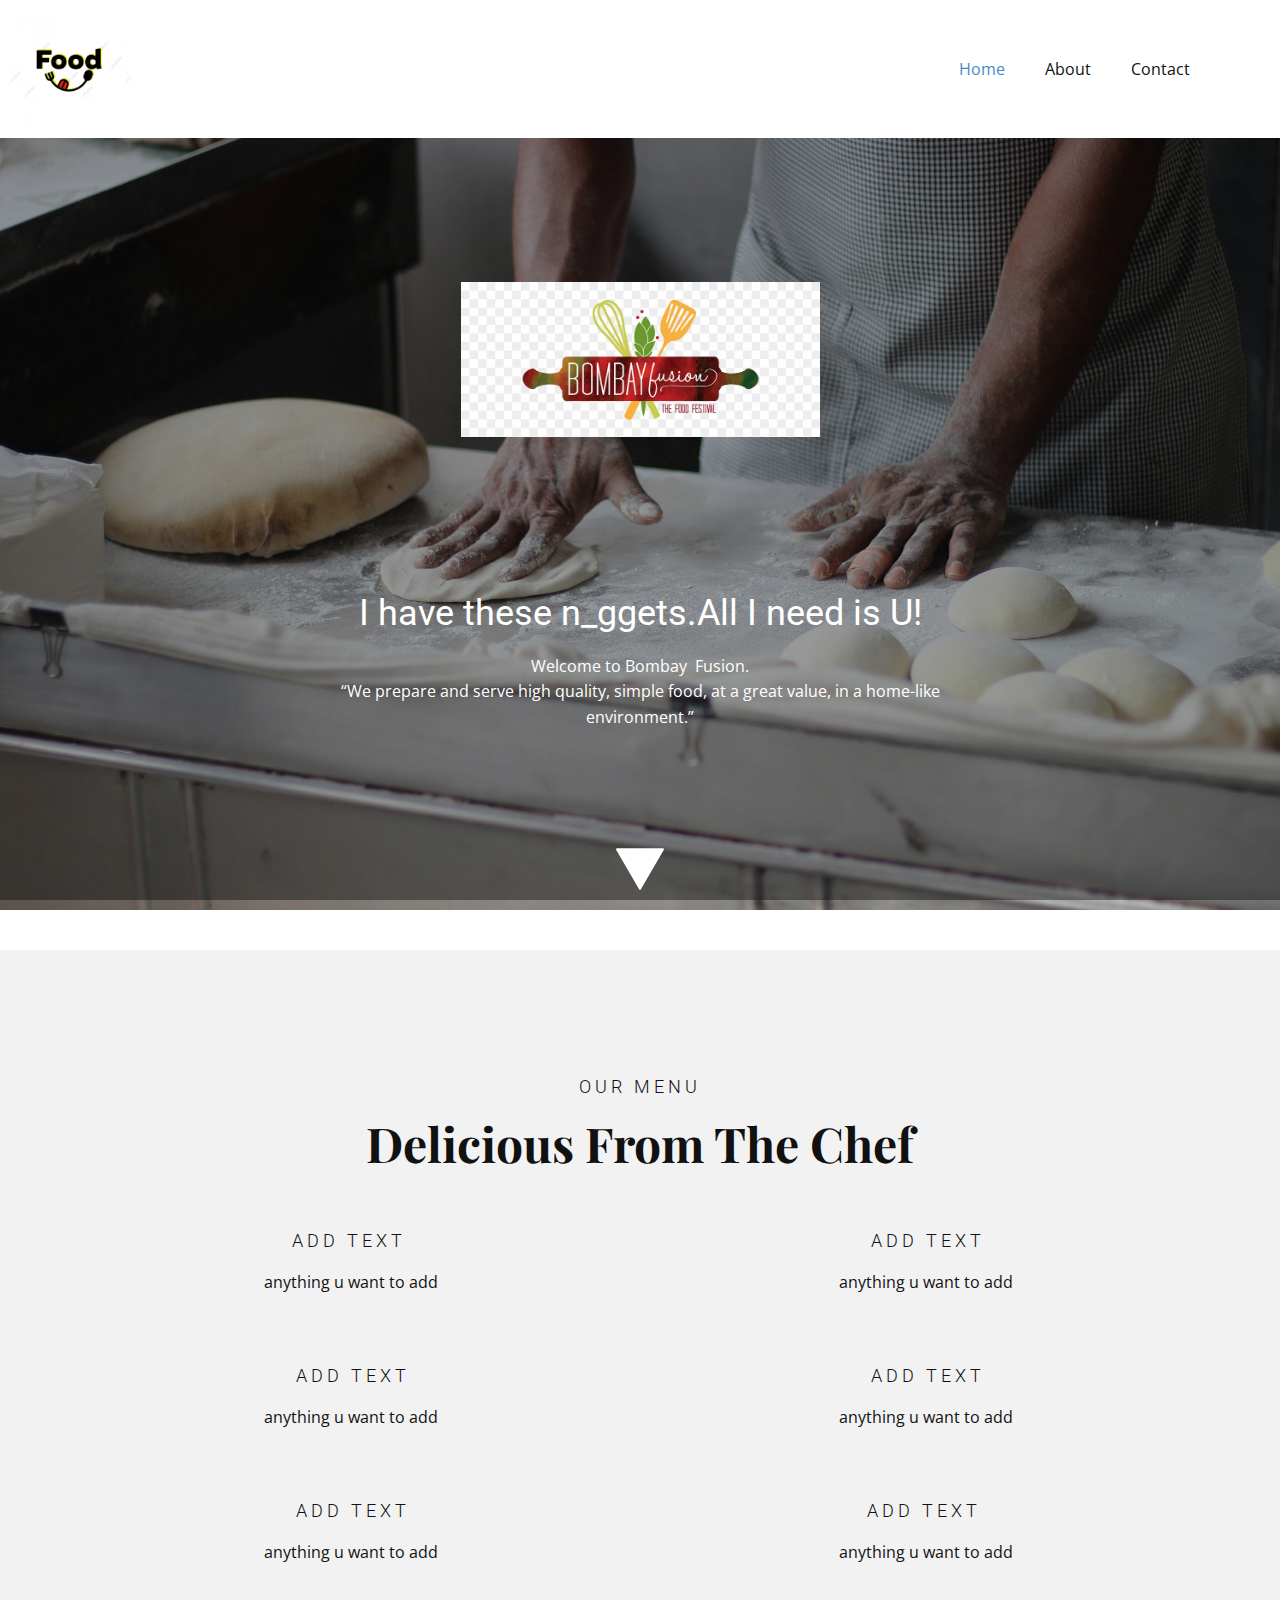
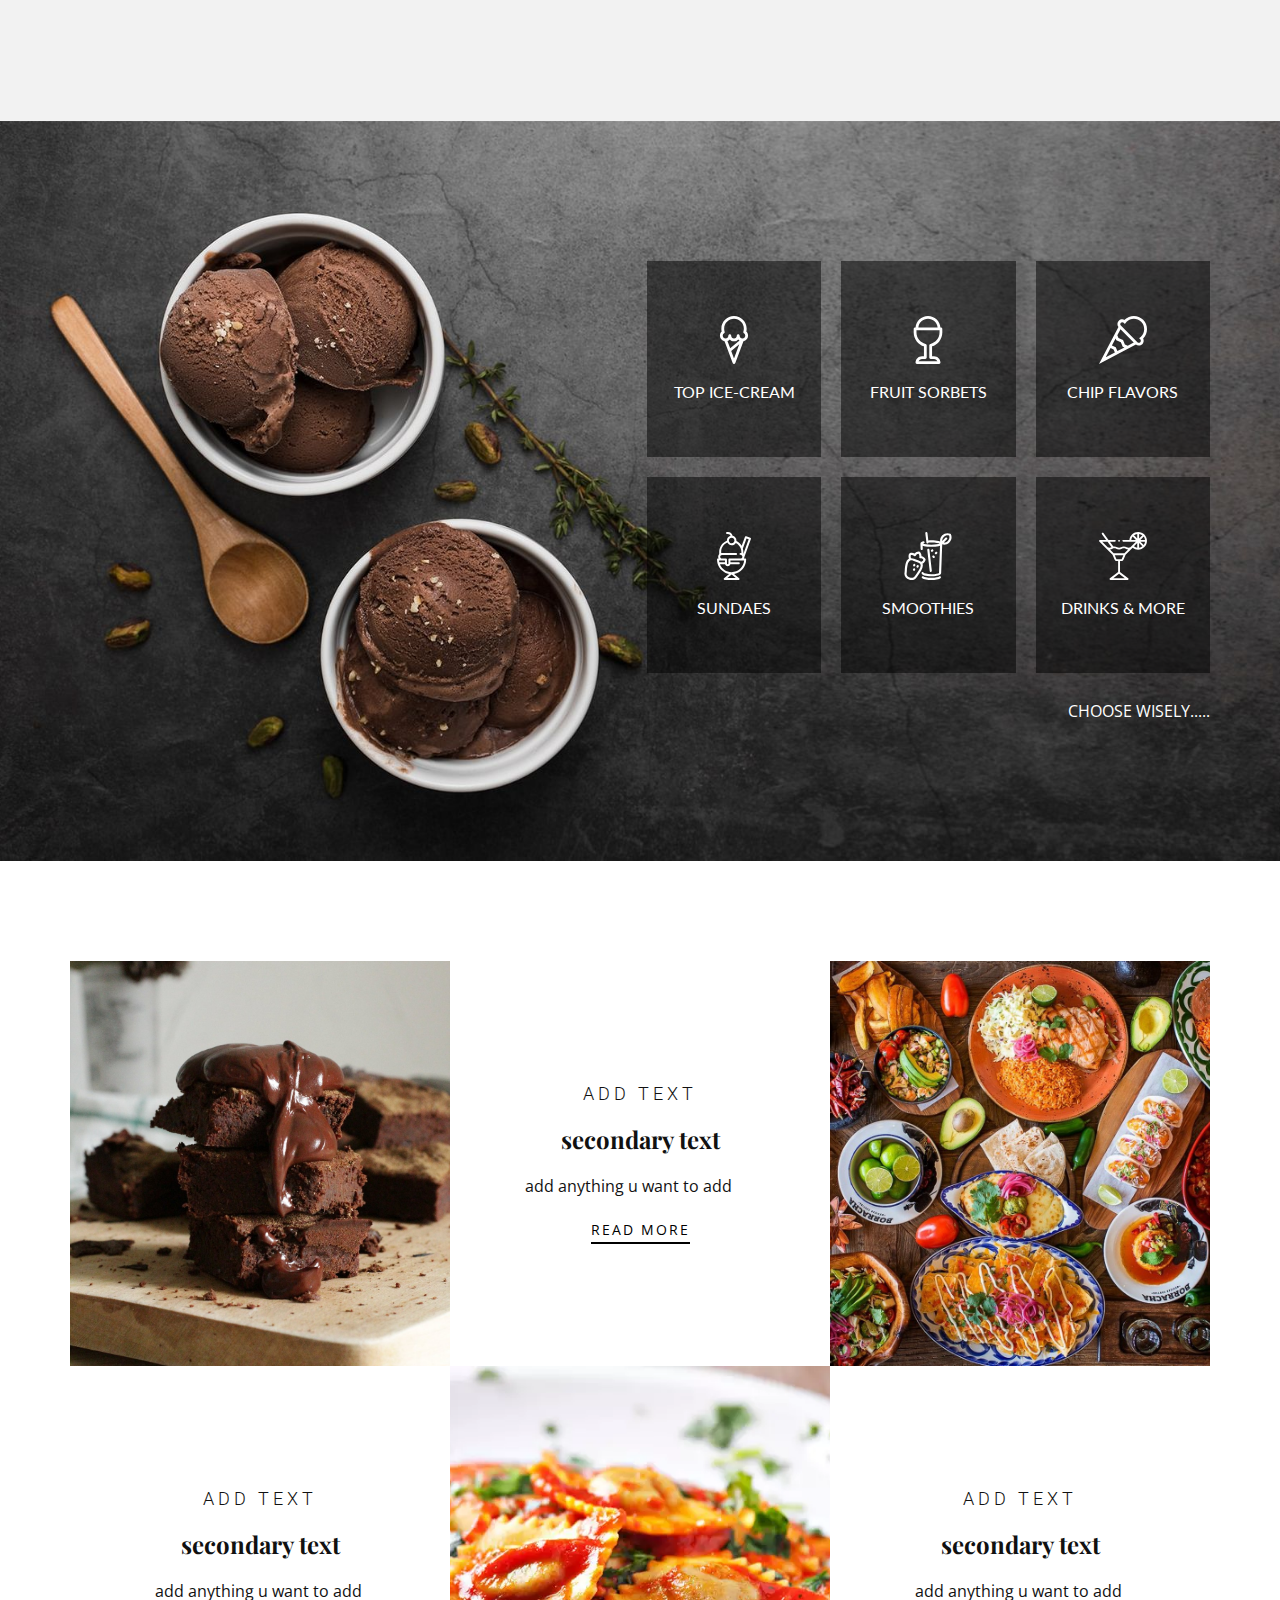
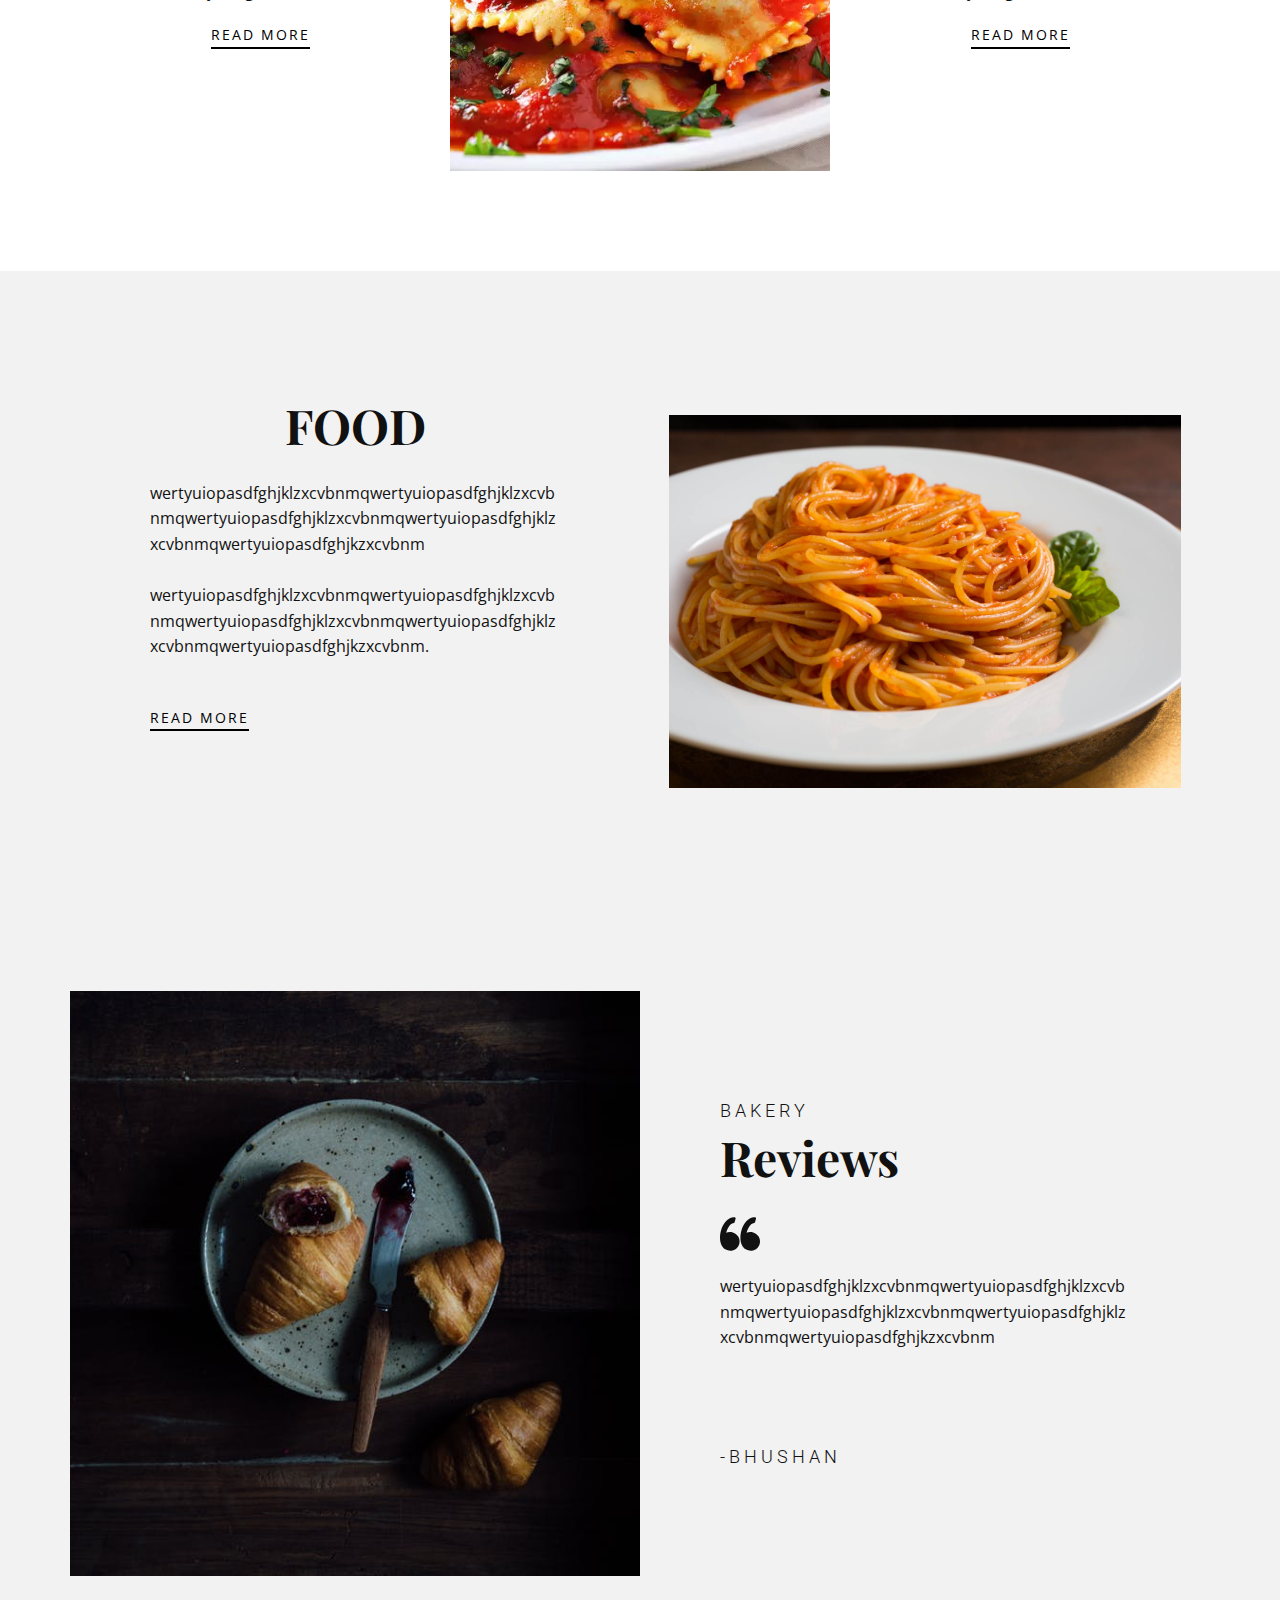
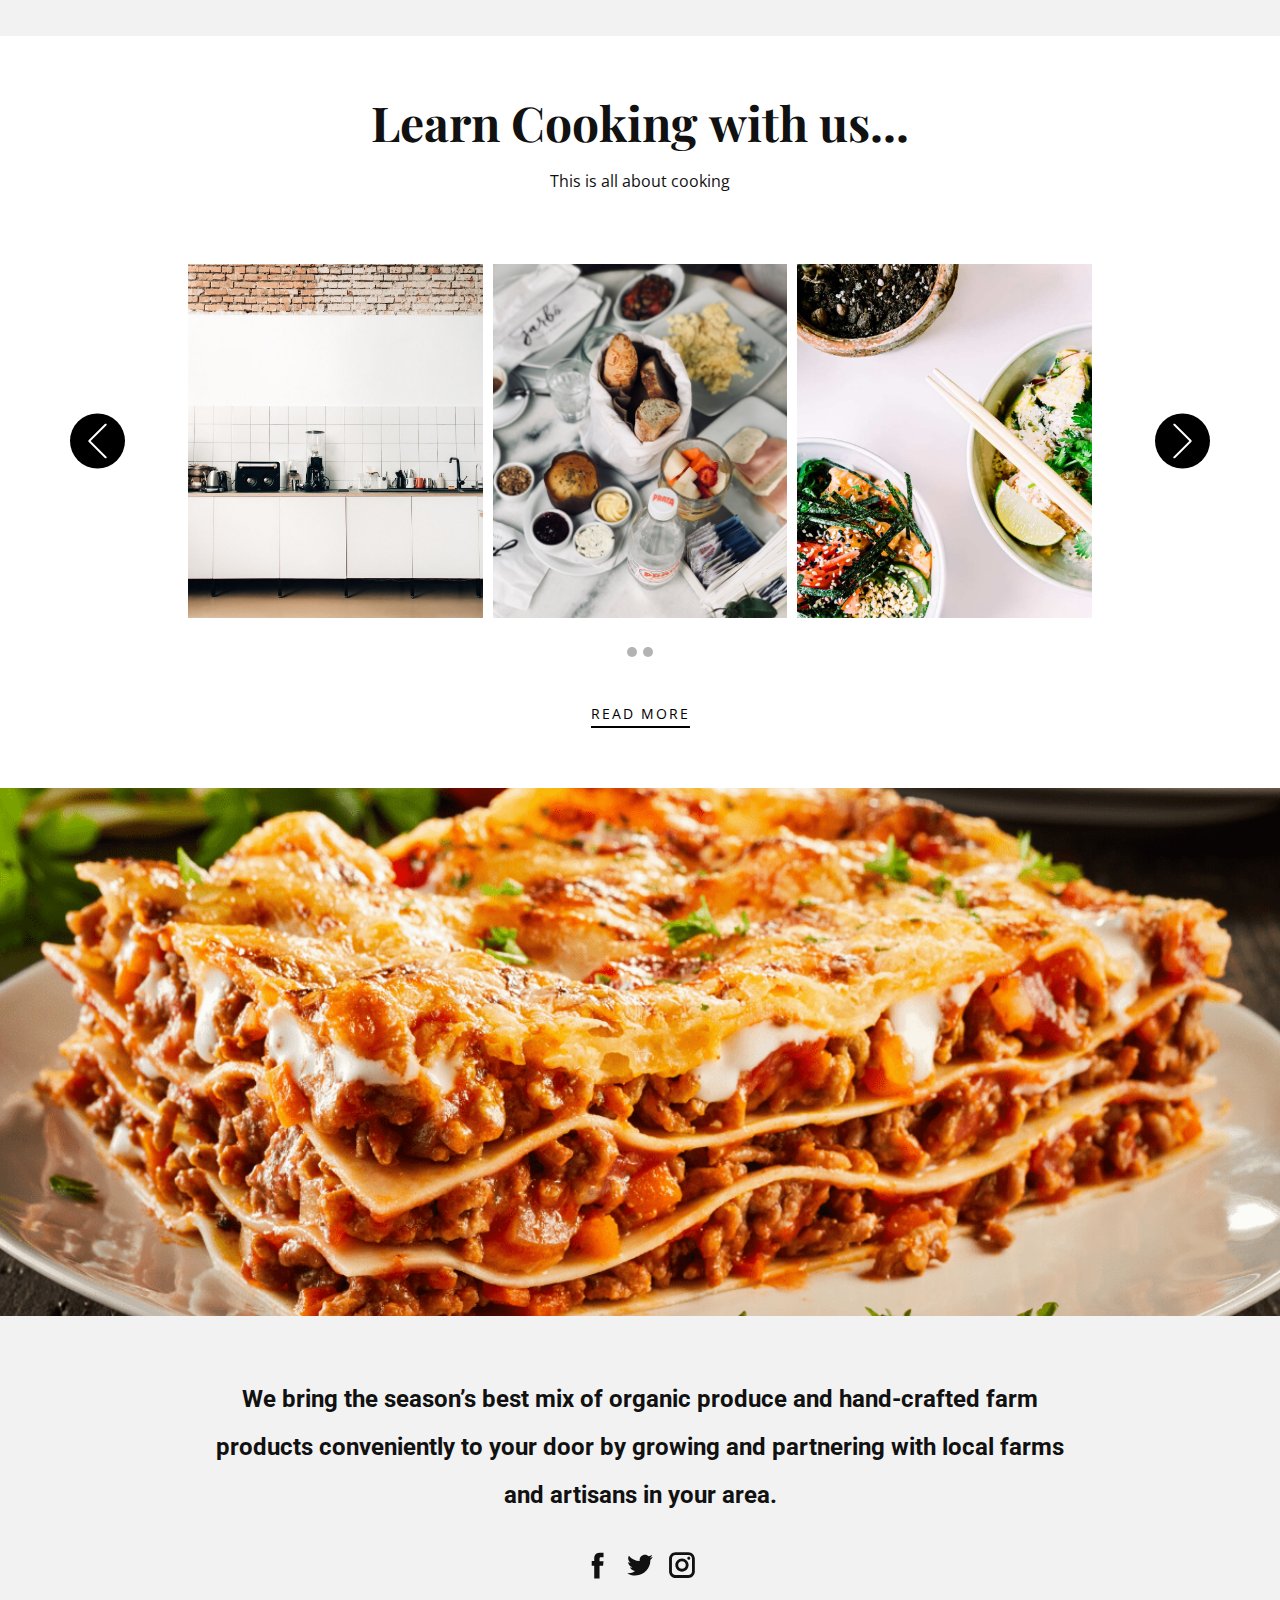
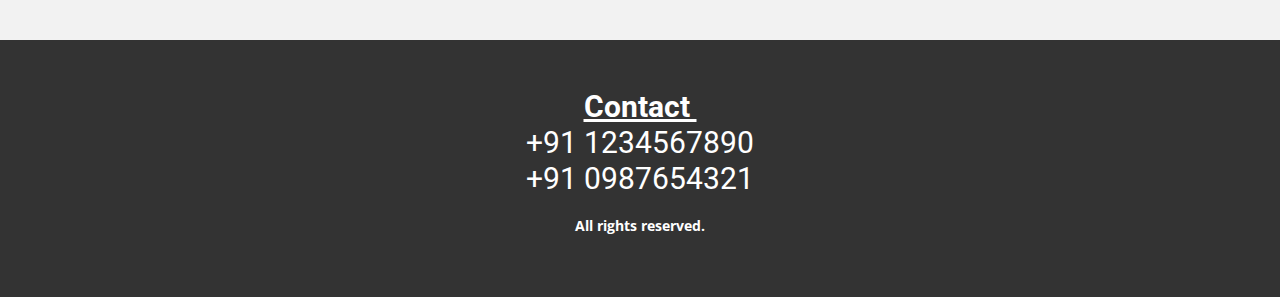
<file: index.html>
<!DOCTYPE html>
<html style="font-size: 16px;">
  <head>
    <meta name="viewport" content="width=device-width, initial-scale=1.0">
    <meta charset="utf-8">
    <meta name="keywords" content="One Step to Making a Good Start, Delicious From The Chef, Health is the most precious, Reviews, Learn&nbsp;Cooking&nbsp;Online, INTUITIVE">
    <meta name="description" content="">
    <meta name="page_type" content="np-template-header-footer-from-plugin">
    <title>Home</title>
    <link rel="stylesheet" href="nicepage.css" media="screen">
<link rel="stylesheet" href="Home.css" media="screen">
    <script class="u-script" type="text/javascript" src="jquery.js" defer=""></script>
    <script class="u-script" type="text/javascript" src="nicepage.js" defer=""></script>
    <meta name="generator" content="Nicepage 3.26.0, nicepage.com">
    <link id="u-theme-google-font" rel="stylesheet" href="https://fonts.googleapis.com/css?family=Roboto:100,100i,300,300i,400,400i,500,500i,700,700i,900,900i|Open+Sans:300,300i,400,400i,600,600i,700,700i,800,800i">
    <link id="u-page-google-font" rel="stylesheet" href="https://fonts.googleapis.com/css?family=Playfair+Display:400,400i,500,500i,600,600i,700,700i,800,800i,900,900i|Lato:100,100i,300,300i,400,400i,700,700i,900,900i">
    
    
    
    
    
    
    
    
    
    
    <script type="application/ld+json">{
		"@context": "http://schema.org",
		"@type": "Organization",
		"name": "",
		"logo": "images/hlogo.jpg"
}</script>
    <meta name="theme-color" content="#478ac9">
    <meta property="og:title" content="Home">
    <meta property="og:type" content="website">
  </head>
  <body data-home-page="Home.html" data-home-page-title="Home" class="u-body"><header class="u-clearfix u-header u-header" id="sec-f6ae"><div class="u-clearfix u-sheet u-valign-middle u-sheet-1">
        <a href="https://nicepage.com" class="u-image u-logo u-image-1" data-image-width="1200" data-image-height="1200">
          <img src="images/hlogo.jpg" class="u-logo-image u-logo-image-1">
        </a>
        <nav class="u-menu u-menu-dropdown u-offcanvas u-menu-1">
          <div class="menu-collapse" style="font-size: 1rem; letter-spacing: 0px;">
            <a class="u-button-style u-custom-left-right-menu-spacing u-custom-padding-bottom u-custom-top-bottom-menu-spacing u-nav-link u-text-active-palette-1-base u-text-hover-palette-2-base" href="#">
              <svg><use xmlns:xlink="http://www.w3.org/1999/xlink" xlink:href="#menu-hamburger"></use></svg>
              <svg version="1.1" xmlns="http://www.w3.org/2000/svg" xmlns:xlink="http://www.w3.org/1999/xlink"><defs><symbol id="menu-hamburger" viewBox="0 0 16 16" style="width: 16px; height: 16px;"><rect y="1" width="16" height="2"></rect><rect y="7" width="16" height="2"></rect><rect y="13" width="16" height="2"></rect>
</symbol>
</defs></svg>
            </a>
          </div>
          <div class="u-nav-container">
            <ul class="u-nav u-unstyled u-nav-1"><li class="u-nav-item"><a class="u-button-style u-nav-link u-text-active-palette-1-base u-text-hover-palette-2-base" href="Home.html" style="padding: 10px 20px;">Home</a>
</li><li class="u-nav-item"><a class="u-button-style u-nav-link u-text-active-palette-1-base u-text-hover-palette-2-base" href="About.html" style="padding: 10px 20px;">About</a>
</li><li class="u-nav-item"><a class="u-button-style u-nav-link u-text-active-palette-1-base u-text-hover-palette-2-base" href="Contact.html" style="padding: 10px 20px;">Contact</a>
</li></ul>
          </div>
          <div class="u-nav-container-collapse">
            <div class="u-black u-container-style u-inner-container-layout u-opacity u-opacity-95 u-sidenav">
              <div class="u-inner-container-layout u-sidenav-overflow">
                <div class="u-menu-close"></div>
                <ul class="u-align-center u-nav u-popupmenu-items u-unstyled u-nav-2"><li class="u-nav-item"><a class="u-button-style u-nav-link" href="Home.html">Home</a>
</li><li class="u-nav-item"><a class="u-button-style u-nav-link" href="About.html">About</a>
</li><li class="u-nav-item"><a class="u-button-style u-nav-link" href="Contact.html">Contact</a>
</li></ul>
              </div>
            </div>
            <div class="u-black u-menu-overlay u-opacity u-opacity-70"></div>
          </div>
        </nav>
      </div></header>
    <section class="skrollable u-align-center u-clearfix u-image u-parallax u-shading u-section-1" id="carousel_38ac">
      <div class="u-clearfix u-sheet u-sheet-1">
        <img src="images/mlogo.jpg" alt="" class="u-image u-image-contain u-image-default u-image-1" data-image-width="840" data-image-height="361">
        <h2 class="u-text u-text-default u-text-1">I have these n_ggets.All I need is U!</h2>
        <p class="u-text u-text-2">Welcome to Bombay&nbsp; Fusion.<br>“We prepare and serve high quality, simple food, at a great value, in a home-like environment.”<br>
        </p><span class="u-icon u-icon-circle u-text-white u-icon-1"><svg class="u-svg-link" preserveAspectRatio="xMidYMin slice" viewBox="0 0 490.677 490.677" style=""><use xmlns:xlink="http://www.w3.org/1999/xlink" xlink:href="#svg-536a"></use></svg><svg xmlns="http://www.w3.org/2000/svg" xmlns:xlink="http://www.w3.org/1999/xlink" version="1.1" xml:space="preserve" class="u-svg-content" viewBox="0 0 490.677 490.677" x="0px" y="0px" id="svg-536a" style="enable-background:new 0 0 490.677 490.677;"><g><g><path d="M489.272,37.339c-1.92-3.307-5.44-5.333-9.259-5.333H10.68c-3.819,0-7.339,2.027-9.259,5.333    c-1.899,3.307-1.899,7.36,0.021,10.667l234.667,405.333c1.899,3.307,5.419,5.333,9.237,5.333s7.339-2.027,9.237-5.333    L489.251,48.005C491.149,44.72,491.149,40.645,489.272,37.339z"></path>
</g>
</g></svg></span>
      </div>
    </section>
    <section class="u-align-center u-clearfix u-grey-5 u-section-2" id="carousel_a097">
      <div class="u-clearfix u-sheet u-valign-middle u-sheet-1">
        <h6 class="u-text u-text-default u-text-1">our menu</h6>
        <h2 class="u-custom-font u-font-playfair-display u-text u-text-default u-text-2">Delicious From The Chef</h2>
        <div class="u-list u-list-1">
          <div class="u-repeater u-repeater-1">
            <div class="u-align-center u-container-style u-list-item u-repeater-item">
              <div class="u-container-layout u-similar-container u-valign-bottom u-container-layout-1">
                <h6 class="u-align-center u-text u-text-default u-text-3">add text&nbsp;</h6>
                <p class="u-align-center u-text u-text-4">anything u want to add&nbsp;</p>
              </div>
            </div>
            <div class="u-align-center u-container-style u-list-item u-repeater-item">
              <div class="u-container-layout u-similar-container u-valign-bottom u-container-layout-2">
                <h6 class="u-align-center u-text u-text-default u-text-5">add text</h6>
                <p class="u-align-center u-text u-text-6">anything u want to add&nbsp;</p>
              </div>
            </div>
            <div class="u-container-style u-list-item u-repeater-item">
              <div class="u-container-layout u-similar-container u-valign-bottom u-container-layout-3">
                <h6 class="u-align-center u-text u-text-default u-text-7">add text</h6>
                <p class="u-align-center u-text u-text-8">anything u want to add&nbsp;</p>
              </div>
            </div>
            <div class="u-container-style u-list-item u-repeater-item">
              <div class="u-container-layout u-similar-container u-valign-bottom u-container-layout-4">
                <h6 class="u-align-center u-text u-text-default u-text-9">add text</h6>
                <p class="u-align-center u-text u-text-10">anything u want to add&nbsp;</p>
              </div>
            </div>
            <div class="u-container-style u-list-item u-repeater-item">
              <div class="u-container-layout u-similar-container u-valign-bottom u-container-layout-5">
                <h6 class="u-align-center u-text u-text-default u-text-11">add text</h6>
                <p class="u-align-center u-text u-text-12">anything u want to add&nbsp;</p>
              </div>
            </div>
            <div class="u-container-style u-list-item u-repeater-item">
              <div class="u-container-layout u-similar-container u-valign-bottom u-container-layout-6">
                <h6 class="u-align-center u-text u-text-default u-text-13">add text&nbsp;</h6>
                <p class="u-align-center u-text u-text-14">anything u want to add&nbsp;</p>
              </div>
            </div>
          </div>
        </div>
      </div>
    </section>
    <section class="u-align-right u-clearfix u-image u-section-3" id="carousel_a242">
      <div class="u-clearfix u-sheet u-sheet-1">
        <div class="u-list u-list-1">
          <div class="u-repeater u-repeater-1">
            <div class="u-black u-container-style u-list-item u-opacity u-opacity-50 u-repeater-item u-list-item-1">
              <div class="u-container-layout u-similar-container u-valign-top u-container-layout-1"><span class="u-icon u-icon-circle u-icon-1"><svg class="u-svg-link" preserveAspectRatio="xMidYMin slice" viewBox="0 0 512 512" style=""><use xmlns:xlink="http://www.w3.org/1999/xlink" xlink:href="#svg-250a"></use></svg><svg xmlns="http://www.w3.org/2000/svg" xmlns:xlink="http://www.w3.org/1999/xlink" version="1.1" xml:space="preserve" class="u-svg-content" viewBox="0 0 512 512" id="svg-250a"><g><path d="m406 210c0-16.719-6.892-32.333-18.856-43.557 2.561-10.49 3.856-21.026 3.856-31.443 0-74.439-60.561-135-135-135s-135 60.561-135 135c0 10.65 1.236 21.185 3.683 31.439-11.856 11.18-18.683 26.792-18.683 43.561 0 29.398 21.259 53.908 49.206 59.009l86.735 233.22c2.184 5.874 7.791 9.771 14.059 9.771s11.875-3.897 14.059-9.771l86.735-233.22c27.948-5.101 49.206-29.611 49.206-59.009zm-219.731 56.469c9.619-3.463 18.097-9.321 24.731-16.846 11.003 12.481 27.092 20.377 45 20.377s33.997-7.896 45-20.377c4.03 4.571 8.733 8.535 13.968 11.711l-99.708 83.09zm69.731 187.499-29.652-79.732 85.938-71.615zm90-213.968c-16.542 0-30-13.458-30-30 0-8.284-6.716-15-15-15s-15 6.716-15 15c0 16.542-13.458 30-30 30s-30-13.458-30-30c0-8.284-6.716-15-15-15s-15 6.716-15 15c0 16.542-13.458 30-30 30s-30-13.458-30-30c0-10.347 5.176-19.8 13.846-25.286 5.789-3.663 8.36-10.783 6.248-17.301-3.38-10.427-5.094-21.333-5.094-32.413 0-57.897 47.103-105 105-105s105 47.103 105 105c0 10.661-1.782 21.567-5.299 32.413-2.112 6.517.459 13.637 6.248 17.3 8.798 5.568 14.051 15.021 14.051 25.287 0 16.542-13.458 30-30 30z"></path>
</g></svg></span>
                <h5 class="u-align-center u-custom-font u-font-lato u-text u-text-1">top ice-cream</h5>
              </div>
            </div>
            <div class="u-black u-container-style u-list-item u-opacity u-opacity-50 u-repeater-item u-video-cover">
              <div class="u-container-layout u-similar-container u-valign-top u-container-layout-2"><span class="u-icon u-icon-circle u-icon-2"><svg class="u-svg-link" preserveAspectRatio="xMidYMin slice" viewBox="0 0 512 512" style=""><use xmlns:xlink="http://www.w3.org/1999/xlink" xlink:href="#svg-7cd1"></use></svg><svg xmlns="http://www.w3.org/2000/svg" xmlns:xlink="http://www.w3.org/1999/xlink" version="1.1" xml:space="preserve" class="u-svg-content" viewBox="0 0 512 512" x="0px" y="0px" id="svg-7cd1" style="enable-background:new 0 0 512 512;"><g><g><path d="M374.027,273.986c22.304-27.177,34.589-61.538,34.589-96.755v-39.385c0-8.157-6.613-14.769-14.769-14.769h-5.288    C383.503,54.363,325.983,0,256,0S128.497,54.363,123.442,123.077h-5.288c-8.157,0-14.769,6.613-14.769,14.769v39.385    c0,35.217,12.284,69.578,34.589,96.755c19.415,23.654,45.615,40.98,74.704,49.606v104.716H192    c-38.004,0-68.923,30.918-68.923,68.923c0,8.157,6.613,14.769,14.769,14.769h236.308c8.157,0,14.769-6.613,14.769-14.769    c0-38.005-30.918-68.923-68.923-68.923h-20.677V323.591C328.412,314.966,354.611,297.64,374.027,273.986z M256,29.538    c53.687,0,97.948,41.13,102.919,93.538H153.08C158.052,70.669,202.313,29.538,256,29.538z M284.554,457.846H320    c16.497,0,30.658,10.195,36.512,24.615H155.488c5.855-14.421,20.014-24.615,36.512-24.615h35.446    c8.157,0,14.769-6.613,14.769-14.769v-130.97c0-6.984-4.892-13.013-11.725-14.452c-56.535-11.908-97.568-62.555-97.568-120.424    v-24.615h4.923h236.308h4.923v24.615c0,57.87-41.033,108.516-97.568,120.425c-6.833,1.44-11.725,7.468-11.725,14.452v130.969    C269.785,451.233,276.397,457.846,284.554,457.846z"></path>
</g>
</g></svg></span>
                <h5 class="u-align-center u-custom-font u-font-lato u-text u-text-2">Fruit Sorbets</h5>
              </div>
            </div>
            <div class="u-black u-container-style u-list-item u-opacity u-opacity-50 u-repeater-item u-video-cover">
              <div class="u-container-layout u-similar-container u-valign-top u-container-layout-3"><span class="u-icon u-icon-circle u-icon-3"><svg class="u-svg-link" preserveAspectRatio="xMidYMin slice" viewBox="0 0 508.844 508.844" style=""><use xmlns:xlink="http://www.w3.org/1999/xlink" xlink:href="#svg-bc89"></use></svg><svg xmlns="http://www.w3.org/2000/svg" xmlns:xlink="http://www.w3.org/1999/xlink" version="1.1" xml:space="preserve" class="u-svg-content" viewBox="0 0 508.844 508.844" id="svg-bc89"><g id="XMLID_1296_"><path id="XMLID_1299_" d="m468.082 237.546c26.286-26.286 40.762-61.234 40.762-98.408s-14.476-72.122-40.762-98.408c-54.262-54.263-142.554-54.263-196.815 0-.155.154-.309.31-.463.465-7.323-3.903-15.538-5.975-24.07-5.975-13.692 0-26.565 5.333-36.248 15.014-9.683 9.682-15.015 22.555-15.015 36.248 0 11.438 3.733 22.297 10.602 31.209l-206.073 391.12 391.12-206.073c8.912 6.869 19.77 10.602 31.209 10.602 13.692 0 26.565-5.332 36.248-15.014 16.298-16.298 19.308-40.929 9.025-60.304.161-.158.32-.317.48-.476zm-284.647 20.036 48.308 19.479 19.482 48.313 18.453 7.441-74.747 39.383-17.448-40.876-40.867-17.441 39.381-74.745zm-60.851 82.927 32.038 13.673 13.679 32.046-96.629 50.912zm181.871-26.018-30.178-12.169-19.482-48.313-48.308-19.478-12.166-30.174 33.745-64.047 140.436 140.436zm142.414-98.158c-2.763 2.763-5.73 5.425-8.819 7.914l-13.005 10.478 12.319 12.319c8.29 8.291 8.29 21.779 0 30.07-4.016 4.016-9.355 6.227-15.035 6.227s-11.019-2.211-15.035-6.227l-175.596-175.598c-4.016-4.016-6.228-9.355-6.228-15.034s2.211-11.019 6.228-15.035c4.016-4.016 9.355-6.228 15.035-6.228s11.019 2.212 15.04 6.233l12.319 12.308 10.473-12.999c2.489-3.089 5.151-6.056 7.914-8.819 42.565-42.565 111.824-42.565 154.39 0 20.62 20.62 31.975 48.035 31.975 77.195 0 29.161-11.356 56.576-31.975 77.196z"></path>
</g></svg></span>
                <h5 class="u-align-center u-custom-font u-font-lato u-text u-text-3">Chip Flavors</h5>
              </div>
            </div>
            <div class="u-black u-container-style u-list-item u-opacity u-opacity-50 u-repeater-item u-video-cover">
              <div class="u-container-layout u-similar-container u-valign-top u-container-layout-4"><span class="u-icon u-icon-circle u-icon-4"><svg class="u-svg-link" preserveAspectRatio="xMidYMin slice" viewBox="0 0 481.789 481.789" style=""><use xmlns:xlink="http://www.w3.org/1999/xlink" xlink:href="#svg-48a9"></use></svg><svg xmlns="http://www.w3.org/2000/svg" xmlns:xlink="http://www.w3.org/1999/xlink" version="1.1" xml:space="preserve" class="u-svg-content" viewBox="0 0 481.789 481.789" x="0px" y="0px" id="svg-48a9" style="enable-background:new 0 0 481.789 481.789;"><path d="M410.589,70.342c0.908-2.493,0.789-5.244-0.332-7.648s-3.151-4.265-5.644-5.172L364.03,42.75  c-2.491-0.907-5.243-0.787-7.646,0.333c-2.404,1.121-4.264,3.151-5.171,5.644l-32.884,90.348c-1.647-2.826-3.405-5.598-5.289-8.304  c-12.242-17.575-28.678-31.435-47.864-40.466c0.171-1.642,0.26-3.308,0.26-4.994c0-23.349-16.764-42.847-38.886-47.116  C222.286,16.455,203.094,0,180.124,0h-8.509c-5.523,0-10,4.478-10,10s4.477,10,10,10h8.509c12.05,0,22.296,7.846,25.915,18.696  c-20.977,5.132-36.593,24.079-36.593,46.615c0,0.582,0.023,1.158,0.044,1.735c-20.925,8.199-39.555,22.318-53.08,40.403  c-15.755,21.066-24.083,46.145-24.083,72.521v19.716c0,0.713,0.077,1.407,0.219,2.078c-6.564,6.926-10.6,16.271-10.6,26.544  c0,6.758,1.75,13.114,4.813,18.646h-6.164c-5.523,0-10,4.478-10,10c0,13.314,1.798,26.215,5.147,38.482  c0.078,0.386,0.185,0.761,0.307,1.13c15.123,53.691,60.197,94.953,115.963,104.54l-51.047,43.039  c-3.211,2.707-4.388,7.132-2.947,11.077c1.441,3.944,5.193,6.568,9.393,6.568h138.916c0.006,0,0.013,0,0.02,0  c5.523,0,10-4.478,10-10c0-3.253-1.553-6.143-3.958-7.969l-50.663-42.716c68.857-11.838,121.417-71.968,121.417-144.152  c0-5.522-4.477-10-10-10h-12.852c2.774-5.011,4.47-10.697,4.765-16.747L410.589,70.342z M366.586,64.964l21.787,7.93  l-53.677,147.322c0.009-0.177,0.027-0.352,0.027-0.531v-19.716c0-11.664-1.666-23.107-4.872-34.077L366.586,64.964z M217.441,57.316  c15.437,0,27.995,12.559,27.995,27.994c0,15.437-12.558,27.995-27.995,27.995c-12.999,0-23.956-8.907-27.092-20.938  c-0.075-0.523-0.18-1.047-0.342-1.568c-0.01-0.032-0.024-0.061-0.034-0.092c-0.343-1.747-0.527-3.551-0.527-5.397  C189.446,69.875,202.004,57.316,217.441,57.316z M174.441,106.596c7.859,15.813,24.177,26.71,43,26.71  c17.655,0,33.104-9.589,41.44-23.827c24.381,12.159,42.364,33.207,50.687,58.374c0.139,0.605,0.335,1.192,0.582,1.759  c2.989,9.63,4.574,19.836,4.574,30.357v10.61c-2.657-0.58-5.412-0.894-8.241-0.894c-5.252,0-9.609,4.063-9.976,9.302  s3.382,9.869,8.583,10.601l7.136,1.004c7.466,2.427,12.878,9.451,12.878,17.716c0,10.269-8.354,18.622-18.622,18.622H194.985  c-5.523,0-10,4.478-10,10v39.203c0,4.065-3.308,7.373-7.373,7.373c-4.066,0-7.374-3.308-7.374-7.373l0-39.18l0,0l0,0v-0.023  c0-2.652-1.054-5.195-2.929-7.071c-1.875-1.875-4.419-2.929-7.071-2.929h-39.671c-10.268,0-18.622-8.354-18.622-18.622  s8.354-18.622,18.622-18.622h140.643c5.523,0,10-4.478,10-10s-4.477-10-10-10H112.693c-0.124,0-0.243,0.014-0.366,0.019v-9.735  C112.327,158.609,136.929,122.206,174.441,106.596z M93.398,303.432c-1.152-5.376-1.969-10.875-2.41-16.479h59.251l0,16.479H93.398z   M174.786,461.789l42.084-35.482l42.084,35.482H174.786z M216.87,403.227c-53.222,0-98.852-33.102-117.403-79.795h51.768  c3.203,11.56,13.812,20.073,26.377,20.073s23.174-8.513,26.377-20.073h84.862c5.523,0,10-4.478,10-10s-4.477-10-10-10h-83.866  v-16.479h137.767C337.637,351.923,283.131,403.227,216.87,403.227z"></path></svg></span>
                <h5 class="u-align-center u-custom-font u-font-lato u-text u-text-4">Sundaes</h5>
              </div>
            </div>
            <div class="u-black u-container-style u-list-item u-opacity u-opacity-50 u-repeater-item u-video-cover">
              <div class="u-container-layout u-similar-container u-valign-top u-container-layout-5"><span class="u-icon u-icon-circle u-icon-5"><svg class="u-svg-link" preserveAspectRatio="xMidYMin slice" viewBox="0 0 399.744 399.744" style=""><use xmlns:xlink="http://www.w3.org/1999/xlink" xlink:href="#svg-3688"></use></svg><svg xmlns="http://www.w3.org/2000/svg" xmlns:xlink="http://www.w3.org/1999/xlink" version="1.1" xml:space="preserve" class="u-svg-content" viewBox="0 0 399.744 399.744" x="0px" y="0px" id="svg-3688" style="enable-background:new 0 0 399.744 399.744;"><path id="XMLID_1316_" d="M122.727,287.403l-1.626,4.393c-1.344,3.631-4.783,5.878-8.441,5.878c-1.038,0-2.094-0.182-3.124-0.563  c-4.661-1.727-7.041-6.904-5.315-11.565l1.626-4.393c1.726-4.662,6.902-7.041,11.565-5.315  C122.073,277.564,124.453,282.742,122.727,287.403z M87.666,301.93c-4.661-1.73-9.839,0.648-11.567,5.31l-1.628,4.392  c-1.728,4.66,0.649,9.84,5.31,11.567c1.032,0.383,2.088,0.564,3.128,0.564c3.656,0,7.094-2.245,8.439-5.874l1.628-4.392  C94.703,308.838,92.326,303.659,87.666,301.93z M116.17,362.186c-4.992,6.813-9.707,13.249-13.042,18.453  c-8.736,13.635-23.299,19.066-38.208,19.066c-8.072,0-16.243-1.592-23.649-4.335c-21.063-7.803-40.762-26.74-37.288-51.458  c0.86-6.119,1.475-14.071,2.126-22.49c2.786-36.011,6.252-80.827,32.487-97.621c0.964-0.617,1.948-1.188,2.951-1.715  c-5.908-13.839-5.224-29.718,2.421-42.263c1.043-1.712,2.629-3.027,4.505-3.735c12.807-4.839,27.499-3.211,39.626,3.938  c9.074-10.768,22.38-17.161,36.082-16.844c2.004,0.047,3.936,0.762,5.487,2.032c10.594,8.669,16.534,22.206,16.404,36.286  c13.863,2.474,26.067,10.813,32.632,22.826c0.961,1.76,1.308,3.791,0.984,5.77c-2.374,14.497-12.2,26.99-25.697,33.641  c0.419,1.053,0.793,2.127,1.123,3.224C164.078,296.793,137.514,333.051,116.17,362.186z M137.876,272.141  c-0.766-2.548-2-4.901-3.715-7.07c-0.252-0.269-0.49-0.555-0.709-0.854c-3.729-4.29-9.437-7.832-17.227-10.718l-39.351-14.577  c-7.789-2.885-14.426-3.912-20.05-3.092c-0.364,0.086-0.73,0.148-1.099,0.188c-2.714,0.528-5.182,1.51-7.422,2.944  c-18.685,11.961-21.898,53.511-24.246,83.849c-0.673,8.708-1.31,16.932-2.248,23.607c-2.081,14.806,11.416,26.777,25.715,32.074  c14.323,5.308,32.384,5.023,40.449-7.563c3.638-5.678,8.514-12.333,13.676-19.38C119.632,327.003,144.26,293.387,137.876,272.141z   M143.431,248.738c8.661-3.313,15.32-10.191,17.784-18.457c-5.38-7.41-14.782-11.857-24.798-11.525  c-2.77,0.086-5.449-1.107-7.226-3.249c-1.776-2.143-2.462-4.985-1.857-7.702c2.179-9.787-0.455-19.842-6.743-26.497  c-9.105,0.953-17.654,6.865-22.376,15.71c-1.311,2.455-3.683,4.165-6.426,4.633c-2.745,0.47-5.548-0.359-7.599-2.241  c-7.387-6.781-17.417-9.53-26.322-7.409c-3.517,7.875-2.946,17.431,1.466,25.587c0.432-0.012,0.866-0.018,1.303-0.018  c6.928,0,14.438,1.49,22.491,4.474c0,0,0,0,0,0l39.35,14.577C131.037,239.791,138.033,243.84,143.431,248.738z M89.417,265.468  c-4.659-1.727-9.839,0.651-11.566,5.313l-1.627,4.392c-1.728,4.66,0.651,9.839,5.312,11.566c1.031,0.382,2.087,0.563,3.126,0.563  c3.657,0,7.095-2.246,8.44-5.876l1.627-4.392C96.456,272.375,94.077,267.196,89.417,265.468z M377.84,86.923  c-16.207,16.205-39.225,22.107-59.541,15.91l-8.857,239.111c0.041,2.762-0.744,6.688-4.412,10.545  c-11.745,12.348-49.027,16.729-77.386,16.729c-13.659,0-81.795-1.316-81.795-27.303c0-4.971,4.029-9,9-9  c4.437,0,8.124,3.21,8.864,7.435c4.286,3.919,26.686,10.868,63.931,10.868c36.796,0,59.179-6.74,63.836-10.639l8.373-226.033  c-4.117,1.446-8.418,2.54-12.338,3.416c-16.093,3.598-37.355,5.578-59.871,5.578c-22.516,0-43.779-1.98-59.872-5.578  c-3.92-0.876-8.222-1.971-12.339-3.416l1,27.011c0.184,4.968-3.694,9.144-8.661,9.327c-4.975,0.162-9.143-3.694-9.327-8.661  l-1.669-45.107c-0.017-0.274-0.025-0.553-0.026-0.835c0-0.041,0-0.081,0-0.121c0.068-12.907,17.583-18.013,23.345-19.692  c4.772-1.393,9.768,1.35,11.159,6.122c1.391,4.771-1.35,9.768-6.122,11.159c-3.139,0.915-5.431,1.779-7.088,2.52  c9.33,4.055,33.287,9.272,69.601,9.272c36.41,0,60.397-5.245,69.673-9.305c-9.276-4.06-33.263-9.305-69.673-9.305  c-7.928,0-15.691,0.256-23.167,0.763c-0.177,4.349-3.495,8.044-7.955,8.562c-4.93,0.578-9.404-2.964-9.979-7.9l-9.1-78.314  c-0.574-4.938,2.964-9.405,7.901-9.979c4.932-0.58,9.405,2.964,9.979,7.9l7.184,61.824c8.112-0.568,16.539-0.855,25.136-0.855  c22.516,0,43.778,1.98,59.871,5.578c4.295,0.96,9.046,2.181,13.513,3.84c-2.26-17.811,4.068-36.56,17.874-50.364  c18.379-18.381,45.525-23.505,67.552-12.753c1.802,0.88,3.259,2.337,4.139,4.139C401.345,41.393,396.221,68.541,377.84,86.923z   M375.674,30.151c-14.576-5.619-31.908-1.575-44.045,10.563c-9.355,9.354-13.904,21.794-12.924,33.68l26.361-26.362  c3.515-3.514,9.213-3.514,12.728,0c3.515,3.515,3.515,9.213,0,12.729l-26.36,26.36c11.886,0.981,24.323-3.57,33.677-12.925  C377.249,62.057,381.296,44.726,375.674,30.151z M229.6,146.942l-3.312,3.313c-3.514,3.516-3.514,9.214,0.002,12.729  c1.757,1.757,4.06,2.635,6.363,2.635c2.304,0,4.607-0.879,6.365-2.637l3.312-3.313c3.514-3.516,3.514-9.214-0.001-12.729  C238.812,143.425,233.114,143.427,229.6,146.942z M201.465,138.77c-4.937,0.573-8.475,5.041-7.901,9.979l20.396,175.513  c0.533,4.585,4.422,7.962,8.929,7.962c0.347,0,0.698-0.021,1.05-0.062c4.937-0.573,8.475-5.041,7.901-9.979l-20.396-175.513  C210.871,141.733,206.403,138.197,201.465,138.77z M265.583,186.009c2.303,0,4.606-0.879,6.364-2.636l3.312-3.312  c3.515-3.515,3.515-9.214,0-12.729c-3.515-3.514-9.213-3.514-12.728,0l-3.312,3.312c-3.515,3.515-3.515,9.214,0,12.729  C260.977,185.131,263.28,186.009,265.583,186.009z M250.901,198.474c-3.515-3.514-9.213-3.514-12.728,0  c-3.515,3.515-3.515,9.214,0,12.729l3.312,3.312c1.757,1.757,4.061,2.636,6.364,2.636s4.606-0.879,6.364-2.636  c3.515-3.515,3.515-9.214,0-12.729L250.901,198.474z M304.721,369.803c-3.721-3.297-9.41-2.949-12.705,0.772  c-3.448,3.895-25.869,11.168-64.372,11.168c-38.2,0-60.731-7.334-64.305-11.26c-3.346-3.679-9.039-3.944-12.714-0.599  c-3.676,3.347-3.943,9.038-0.598,12.714c11.518,12.654,49.01,17.145,77.617,17.145c28.873,0,66.585-4.514,77.849-17.236  C308.788,378.786,308.443,373.098,304.721,369.803z"></path></svg></span>
                <h5 class="u-align-center u-custom-font u-font-lato u-text u-text-5">Smoothies</h5>
              </div>
            </div>
            <div class="u-black u-container-style u-list-item u-opacity u-opacity-50 u-repeater-item u-video-cover">
              <div class="u-container-layout u-similar-container u-valign-top u-container-layout-6"><span class="u-icon u-icon-circle u-icon-6"><svg class="u-svg-link" preserveAspectRatio="xMidYMin slice" viewBox="0 0 512 512" style=""><use xmlns:xlink="http://www.w3.org/1999/xlink" xlink:href="#svg-c03a"></use></svg><svg xmlns="http://www.w3.org/2000/svg" xmlns:xlink="http://www.w3.org/1999/xlink" version="1.1" xml:space="preserve" class="u-svg-content" viewBox="0 0 512 512" id="svg-c03a"><g><path d="m417.841 0c-48.526 0-88.59 36.915-93.599 84.14h-65.422c-5.523 0-10 4.477-10 10s4.477 10 10 10h134.88l-58.692 58.714c-10.893 6.111-29.044 5.962-39.514-.49-17.221-10.591-44.176-10.589-61.358 0-10.769 6.624-29.663 6.623-40.424.005-11.133-6.861-26.362-9.273-40.392-7.247l-37.419-50.981h53.119c5.523 0 10-4.477 10-10s-4.477-10-10-10h-67.799l-53.765-73.254c-3.269-4.452-9.526-5.414-13.979-2.145-4.452 3.268-5.413 9.526-2.145 13.979l45.08 61.419h-66.412c-4.044 0-7.69 2.436-9.238 6.172-1.548 3.736-.693 8.037 2.166 10.897l76.683 76.708c.1.101.196.204.301.301l64.398 64.419 20.161 47.266c5.43 12.73 12.306 20.62 29.777 20.62h9.672v117.2l-87.349 66.313c-3.419 2.596-4.8 7.085-3.431 11.155s5.184 6.81 9.478 6.81h182.576c4.293 0 8.107-2.74 9.478-6.81 1.37-4.069-.011-8.558-3.43-11.154l-87.322-66.313v-117.201h9.672c17.471 0 24.346-7.89 29.777-20.62l20.16-47.265 64.398-64.418c.105-.097.202-.201.302-.303l10.487-10.49c16.68 13.528 37.328 20.883 59.123 20.883 51.919 0 94.159-42.244 94.159-94.169.002-51.91-42.237-94.141-94.157-94.141zm-325.009 162.854-58.695-58.714h56.956l42.289 57.617c-.349.202-.701.401-1.043.611-10.463 6.448-28.614 6.597-39.507.486zm182.66 329.146h-123.163l61.591-46.758zm-30.518-209.945c-3.275 7.676-4.338 8.467-11.381 8.467h-39.344c-7.043 0-8.107-.792-11.381-8.467l-14.98-35.121h92.066zm25.974-55.12h-114.055l-39.768-39.781c9.332-.676 18.399-3.256 25.698-7.755 10.772-6.625 29.648-6.627 40.404 0 17.211 10.585 44.175 10.584 61.394-.005 10.747-6.622 29.624-6.62 40.389 0 7.304 4.501 16.372 7.083 25.706 7.76zm73.435-142.795c1.757-12.978 6.896-24.89 14.48-34.842l34.838 34.842zm63.458 83.493c-12.733-1.706-24.692-6.649-34.888-14.446l34.888-34.899zm0-97.637-34.835-34.839c9.951-7.583 21.862-12.72 34.835-14.477zm83.475 14.144h-49.335l34.853-34.857c7.592 9.955 12.72 21.878 14.482 34.857zm-63.475-63.447c12.975 1.757 24.894 6.871 34.847 14.452l-34.847 34.851zm0 146.923v-49.331l34.846 34.85c-9.955 7.583-21.868 12.723-34.846 14.481zm48.993-28.619-34.853-34.857h49.335c-1.762 12.981-6.892 24.903-14.482 34.857z"></path><path d="m213.921 104.14h.057c5.523 0 9.972-4.477 9.972-10s-4.505-10-10.028-10-10 4.477-10 10 4.476 10 9.999 10z"></path>
</g></svg></span>
                <h5 class="u-align-center u-custom-font u-font-lato u-text u-text-6">Drinks &amp; More</h5>
              </div>
            </div>
          </div>
        </div>
        <p class="u-align-right u-text u-text-body-alt-color u-text-7">CHOOSE WISELY.....</p>
      </div>
    </section>
    <section class="u-clearfix u-section-4" id="carousel_e06c">
      <div class="u-clearfix u-sheet u-sheet-1">
        <div class="u-clearfix u-expanded-width u-layout-wrap u-layout-wrap-1">
          <div class="u-layout">
            <div class="u-layout-col">
              <div class="u-size-30">
                <div class="u-layout-row">
                  <div class="u-container-style u-image u-layout-cell u-left-cell u-size-20 u-image-1">
                    <div class="u-container-layout u-container-layout-1"></div>
                  </div>
                  <div class="u-container-style u-layout-cell u-size-20 u-layout-cell-2">
                    <div class="u-container-layout u-valign-middle u-container-layout-2">
                      <h6 class="u-align-center u-text u-text-default u-text-1">add text</h6>
                      <h3 class="u-align-center u-custom-font u-font-playfair-display u-text u-text-2">secondary text</h3>
                      <p class="u-align-center u-text u-text-3">add anything u want to add&nbsp;</p>
                      <a href="https://nicepage.com/static-site-generator" class="u-active-none u-border-2 u-border-black u-btn u-btn-rectangle u-button-style u-hover-none u-none u-btn-1">read more</a>
                    </div>
                  </div>
                  <div class="u-container-style u-image u-layout-cell u-right-cell u-size-20 u-image-2" data-image-width="1200" data-image-height="900">
                    <div class="u-container-layout u-container-layout-3"></div>
                  </div>
                </div>
              </div>
              <div class="u-size-30">
                <div class="u-layout-row">
                  <div class="u-container-style u-layout-cell u-left-cell u-size-20 u-layout-cell-4">
                    <div class="u-container-layout u-valign-middle u-container-layout-4">
                      <h6 class="u-align-center u-text u-text-default u-text-4">add text</h6>
                      <h3 class="u-align-center u-custom-font u-font-playfair-display u-text u-text-5"> secondary text</h3>
                      <p class="u-align-center u-text u-text-6"> add anything u want to add&nbsp;</p>
                      <a href="https://nicepage.com/website-mockup" class="u-active-none u-border-2 u-border-black u-btn u-btn-rectangle u-button-style u-hover-none u-none u-btn-2">read more</a>
                    </div>
                  </div>
                  <div class="u-container-style u-image u-layout-cell u-size-20 u-image-3" data-image-width="640" data-image-height="480">
                    <div class="u-container-layout u-container-layout-5"></div>
                  </div>
                  <div class="u-align-center u-container-style u-layout-cell u-right-cell u-size-20 u-layout-cell-6">
                    <div class="u-container-layout u-valign-middle u-container-layout-6">
                      <h6 class="u-text u-text-default u-text-7">add text</h6>
                      <h3 class="u-custom-font u-font-playfair-display u-text u-text-8"> secondary text</h3>
                      <p class="u-text u-text-9"> add anything u want to add&nbsp;</p>
                      <a href="https://nicepage.com/html-templates" class="u-active-none u-border-2 u-border-black u-btn u-btn-rectangle u-button-style u-hover-none u-none u-btn-3">read more</a>
                    </div>
                  </div>
                </div>
              </div>
            </div>
          </div>
        </div>
      </div>
    </section>
    <section class="u-clearfix u-grey-5 u-section-5" id="carousel_259b">
      <div class="u-clearfix u-sheet u-sheet-1">
        <div class="u-clearfix u-expanded-width u-gutter-0 u-layout-spacing-top u-layout-wrap u-layout-wrap-1">
          <div class="u-layout">
            <div class="u-layout-row">
              <div class="u-container-style u-layout-cell u-right-cell u-shape-rectangle u-size-30 u-layout-cell-1">
                <div class="u-container-layout u-valign-top-xs u-container-layout-1">
                  <h2 class="u-align-center u-custom-font u-font-playfair-display u-text u-text-1">FOOD</h2>
                  <p class="u-align-left u-text u-text-2">wertyuiopasdfghjklzxcvbnmqwertyuiopasdfghjklzxcvbnmqwertyuiopasdfghjklzxcvbnmqwertyuiopasdfghjklzxcvbnmqwertyuiopasdfghjkzxcvbnm<br>
                    <br>wertyuiopasdfghjklzxcvbnmqwertyuiopasdfghjklzxcvbnmqwertyuiopasdfghjklzxcvbnmqwertyuiopasdfghjklzxcvbnmqwertyuiopasdfghjkzxcvbnm.
                  </p>
                  <a href="https://nicepage.com/website-templates" class="u-active-none u-align-left u-border-2 u-border-black u-btn u-btn-rectangle u-button-style u-hover-none u-none u-btn-1">read more</a>
                </div>
              </div>
              <div class="u-align-left u-container-style u-layout-cell u-left-cell u-size-30 u-layout-cell-2">
                <div class="u-container-layout u-valign-middle" src="">
                  <img class="u-image u-image-1" src="images/__opt__aboutcom__coeus__resources__content_migration__serious_eats__seriouseats.com__recipes__images__2014__08__20140818-tomato-sauce-vicky-wasik-3-5a82a74045764203a01410754b129601.jpg" data-image-width="1500" data-image-height="1125">
                </div>
              </div>
            </div>
          </div>
        </div>
      </div>
    </section>
    <section class="u-clearfix u-grey-5 u-section-6" id="carousel_ed08">
      <div class="u-clearfix u-sheet u-sheet-1">
        <div class="u-clearfix u-expanded-width u-layout-wrap u-layout-wrap-1">
          <div class="u-layout">
            <div class="u-layout-row">
              <div class="u-container-style u-image u-layout-cell u-left-cell u-size-30 u-image-1">
                <div class="u-container-layout u-container-layout-1"></div>
              </div>
              <div class="u-align-left u-container-style u-layout-cell u-right-cell u-shape-rectangle u-size-30 u-layout-cell-2">
                <div class="u-container-layout u-valign-middle-lg u-valign-middle-xl u-container-layout-2">
                  <h4 class="u-text u-text-1">bakery</h4>
                  <h2 class="u-custom-font u-font-playfair-display u-text u-text-2">Reviews</h2><span class="u-icon u-icon-circle u-icon-1"><svg class="u-svg-link" preserveAspectRatio="xMidYMin slice" viewBox="0 0 95.333 95.332" style=""><use xmlns:xlink="http://www.w3.org/1999/xlink" xlink:href="#svg-467d"></use></svg><svg xmlns="http://www.w3.org/2000/svg" xmlns:xlink="http://www.w3.org/1999/xlink" version="1.1" id="svg-467d" x="0px" y="0px" viewBox="0 0 95.333 95.332" style="enable-background:new 0 0 95.333 95.332;" xml:space="preserve" class="u-svg-content"><g><g><path d="M30.512,43.939c-2.348-0.676-4.696-1.019-6.98-1.019c-3.527,0-6.47,0.806-8.752,1.793    c2.2-8.054,7.485-21.951,18.013-23.516c0.975-0.145,1.774-0.85,2.04-1.799l2.301-8.23c0.194-0.696,0.079-1.441-0.318-2.045    s-1.035-1.007-1.75-1.105c-0.777-0.106-1.569-0.16-2.354-0.16c-12.637,0-25.152,13.19-30.433,32.076    c-3.1,11.08-4.009,27.738,3.627,38.223c4.273,5.867,10.507,9,18.529,9.313c0.033,0.001,0.065,0.002,0.098,0.002    c9.898,0,18.675-6.666,21.345-16.209c1.595-5.705,0.874-11.688-2.032-16.851C40.971,49.307,36.236,45.586,30.512,43.939z"></path><path d="M92.471,54.413c-2.875-5.106-7.61-8.827-13.334-10.474c-2.348-0.676-4.696-1.019-6.979-1.019    c-3.527,0-6.471,0.806-8.753,1.793c2.2-8.054,7.485-21.951,18.014-23.516c0.975-0.145,1.773-0.85,2.04-1.799l2.301-8.23    c0.194-0.696,0.079-1.441-0.318-2.045c-0.396-0.604-1.034-1.007-1.75-1.105c-0.776-0.106-1.568-0.16-2.354-0.16    c-12.637,0-25.152,13.19-30.434,32.076c-3.099,11.08-4.008,27.738,3.629,38.225c4.272,5.866,10.507,9,18.528,9.312    c0.033,0.001,0.065,0.002,0.099,0.002c9.897,0,18.675-6.666,21.345-16.209C96.098,65.559,95.376,59.575,92.471,54.413z"></path>
</g>
</g><g></g><g></g><g></g><g></g><g></g><g></g><g></g><g></g><g></g><g></g><g></g><g></g><g></g><g></g><g></g></svg></span>
                  <p class="u-text u-text-3"> wertyuiopasdfghjklzxcvbnmqwertyuiopasdfghjklzxcvbnmqwertyuiopasdfghjklzxcvbnmqwertyuiopasdfghjklzxcvbnmqwertyuiopasdfghjkzxcvbnm<br>
                    <br>
                  </p>
                  <h6 class="u-text u-text-4">-Bhushan</h6>
                </div>
              </div>
            </div>
          </div>
        </div>
      </div>
    </section>
    <section class="u-align-center u-clearfix u-section-7" id="carousel_6035">
      <div class="u-clearfix u-sheet u-valign-middle-sm u-valign-middle-xs u-sheet-1">
        <h2 class="u-custom-font u-font-playfair-display u-text u-text-default u-text-1">Learn&nbsp;<b>Cooking</b>&nbsp;with us...
        </h2>
        <p class="u-text u-text-default u-text-2">This is all about cooking</p>
        <div id="carousel-8627" data-interval="5000" data-u-ride="carousel" class="pointer-event u-carousel u-expanded-width u-slider u-slider-1">
          <ol class="u-absolute-hcenter u-carousel-indicators u-carousel-indicators-1">
            <li data-u-target="#carousel-8627" class="u-active u-grey-30 u-shape-circle" data-u-slide-to="0" style="height: 10px; width: 10px;"></li>
            <li data-u-target="#carousel-8627" class="u-grey-30 u-shape-circle" data-u-slide-to="1" style="height: 10px; width: 10px;"></li>
          </ol>
          <div class="u-carousel-inner" role="listbox">
            <div class="u-active u-align-center u-carousel-item u-carousel-item-left u-container-style u-slide">
              <div class="u-container-layout u-valign-middle u-container-layout-1">
                <div class="u-expanded-width-lg u-expanded-width-md u-expanded-width-sm u-expanded-width-xs u-gallery u-layout-grid u-lightbox u-no-transition u-show-text-on-hover u-gallery-1">
                  <div class="u-gallery-inner u-gallery-inner-1">
                    <div class="u-effect-fade u-gallery-item">
                      <div class="u-back-slide" data-image-width="1182" data-image-height="887">
                        <img class="u-back-image u-expanded" src="images/22281452.jpg">
                      </div>
                      <div class="u-over-slide u-shading u-over-slide-1">
                        <h3 class="u-gallery-heading"></h3>
                        <p class="u-gallery-text"></p>
                      </div>
                    </div>
                    <div class="u-effect-fade u-gallery-item">
                      <div class="u-back-slide" data-image-width="720" data-image-height="1080">
                        <img class="u-back-image u-expanded" src="images/close-up-photo-of-sliced-chocolate-cake-4110008.jpg">
                      </div>
                      <div class="u-over-slide u-shading u-over-slide-2">
                        <h3 class="u-gallery-heading"></h3>
                        <p class="u-gallery-text"></p>
                      </div>
                    </div>
                    <div class="u-effect-fade u-gallery-item">
                      <div class="u-back-slide" data-image-width="716" data-image-height="1080">
                        <img class="u-back-image u-expanded" src="images/bakery-baking-berry-breakfast-213780.jpg">
                      </div>
                      <div class="u-over-slide u-shading u-over-slide-3">
                        <h3 class="u-gallery-heading"></h3>
                        <p class="u-gallery-text"></p>
                      </div>
                    </div>
                  </div>
                </div>
              </div>
            </div>
            <div class="u-align-center u-carousel-item u-carousel-item-left u-carousel-item-next u-container-style u-expanded-width-xl u-slide">
              <div class="u-container-layout u-valign-middle u-container-layout-2">
                <div class="u-expanded-width-lg u-expanded-width-md u-expanded-width-sm u-expanded-width-xs u-gallery u-layout-grid u-lightbox u-no-transition u-show-text-on-hover u-gallery-2">
                  <div class="u-gallery-inner u-gallery-inner-2">
                    <div class="u-effect-fade u-gallery-item">
                      <div class="u-back-slide" data-image-width="1280" data-image-height="1920">
                        <img class="u-back-image u-expanded" src="images/black-and-silver-coffee-maker-on-white-wooden-kitchen-4816319.jpg">
                      </div>
                      <div class="u-over-slide u-shading u-over-slide-4">
                        <h3 class="u-gallery-heading"></h3>
                        <p class="u-gallery-text"></p>
                      </div>
                    </div>
                    <div class="u-effect-fade u-gallery-item">
                      <div class="u-back-slide" data-image-width="1920" data-image-height="2560">
                        <img class="u-back-image u-expanded" src="images/breakfast-meals-on-table-803897.jpg">
                      </div>
                      <div class="u-over-slide u-shading u-over-slide-5">
                        <h3 class="u-gallery-heading"></h3>
                        <p class="u-gallery-text"></p>
                      </div>
                    </div>
                    <div class="u-effect-fade u-gallery-item">
                      <div class="u-back-slide" data-image-width="2250" data-image-height="1500">
                        <img class="u-back-image u-expanded" src="images/pexels-photo-4193838.jpeg">
                      </div>
                      <div class="u-over-slide u-shading u-over-slide-6">
                        <h3 class="u-gallery-heading"></h3>
                        <p class="u-gallery-text"></p>
                      </div>
                    </div>
                  </div>
                </div>
              </div>
            </div>
          </div>
          <a class="u-absolute-vcenter u-black u-carousel-control u-carousel-control-prev u-icon-circle u-spacing-10 u-text-body-alt-color u-carousel-control-1" href="#carousel-8627" role="button" data-u-slide="prev">
            <span aria-hidden="true">
              <svg viewBox="0 0 477.175 477.175"><path d="M145.188,238.575l215.5-215.5c5.3-5.3,5.3-13.8,0-19.1s-13.8-5.3-19.1,0l-225.1,225.1c-5.3,5.3-5.3,13.8,0,19.1l225.1,225
                    c2.6,2.6,6.1,4,9.5,4s6.9-1.3,9.5-4c5.3-5.3,5.3-13.8,0-19.1L145.188,238.575z"></path></svg>
            </span>
            <span class="sr-only">Previous</span>
          </a>
          <a class="u-absolute-vcenter u-black u-carousel-control u-carousel-control-next u-icon-circle u-spacing-10 u-text-body-alt-color u-carousel-control-2" href="#carousel-8627" role="button" data-u-slide="next">
            <span aria-hidden="true">
              <svg viewBox="0 0 477.175 477.175"><path d="M360.731,229.075l-225.1-225.1c-5.3-5.3-13.8-5.3-19.1,0s-5.3,13.8,0,19.1l215.5,215.5l-215.5,215.5
                    c-5.3,5.3-5.3,13.8,0,19.1c2.6,2.6,6.1,4,9.5,4c3.4,0,6.9-1.3,9.5-4l225.1-225.1C365.931,242.875,365.931,234.275,360.731,229.075z"></path></svg>
            </span>
            <span class="sr-only">Next</span>
          </a>
        </div>
        <a href="https://nicepage.studio" class="u-active-none u-border-2 u-border-black u-btn u-btn-rectangle u-button-style u-hover-none u-none u-btn-1">read more</a>
      </div>
    </section>
    <section class="u-align-center u-clearfix u-section-8" id="carousel_75c5">
      <div class="u-expanded-width u-gallery u-layout-grid u-lightbox u-show-text-on-hover u-gallery-1">
        <div class="u-gallery-inner u-gallery-inner-1">
          <div class="u-effect-fade u-gallery-item u-gallery-item-1">
            <div class="u-back-slide" data-image-width="1200" data-image-height="628">
              <img class="u-back-image u-expanded" src="images/Lasagna.png">
            </div>
            <div class="u-over-slide u-shading u-over-slide-1">
              <h3 class="u-gallery-heading"></h3>
              <p class="u-gallery-text"></p>
            </div>
          </div>
        </div>
      </div>
    </section>
    <section class="u-align-center u-clearfix u-grey-5 u-section-9" id="carousel_6043">
      <div class="u-clearfix u-sheet u-valign-middle u-sheet-1">
        <h3 class="u-text u-text-1">We bring the season’s best mix of organic produce and hand-crafted farm products conveniently to your door by growing and partnering with local farms and artisans in your area.</h3>
        <div class="u-social-icons u-spacing-10 u-social-icons-1">
          <a class="u-social-url" target="_blank" href=""><span class="u-icon u-icon-circle u-social-facebook u-social-icon u-icon-1"><svg class="u-svg-link" preserveAspectRatio="xMidYMin slice" viewBox="0 0 112 112" style=""><use xmlns:xlink="http://www.w3.org/1999/xlink" xlink:href="#svg-6de1"></use></svg><svg xmlns="http://www.w3.org/2000/svg" xmlns:xlink="http://www.w3.org/1999/xlink" version="1.1" xml:space="preserve" class="u-svg-content" viewBox="0 0 112 112" x="0px" y="0px" id="svg-6de1"><path d="M75.5,28.8H65.4c-1.5,0-4,0.9-4,4.3v9.4h13.9l-1.5,15.8H61.4v45.1H42.8V58.3h-8.8V42.4h8.8V32.2 c0-7.4,3.4-18.8,18.8-18.8h13.8v15.4H75.5z"></path></svg></span>
          </a>
          <a class="u-social-url" target="_blank" href=""><span class="u-icon u-icon-circle u-social-icon u-social-twitter u-icon-2"><svg class="u-svg-link" preserveAspectRatio="xMidYMin slice" viewBox="0 0 112 112" style=""><use xmlns:xlink="http://www.w3.org/1999/xlink" xlink:href="#svg-2eb4"></use></svg><svg xmlns="http://www.w3.org/2000/svg" xmlns:xlink="http://www.w3.org/1999/xlink" version="1.1" xml:space="preserve" class="u-svg-content" viewBox="0 0 112 112" x="0px" y="0px" id="svg-2eb4"><path d="M92.2,38.2c0,0.8,0,1.6,0,2.3c0,24.3-18.6,52.4-52.6,52.4c-10.6,0.1-20.2-2.9-28.5-8.2 c1.4,0.2,2.9,0.2,4.4,0.2c8.7,0,16.7-2.9,23-7.9c-8.1-0.2-14.9-5.5-17.3-12.8c1.1,0.2,2.4,0.2,3.4,0.2c1.6,0,3.3-0.2,4.8-0.7 c-8.4-1.6-14.9-9.2-14.9-18c0-0.2,0-0.2,0-0.2c2.5,1.4,5.4,2.2,8.4,2.3c-5-3.3-8.3-8.9-8.3-15.4c0-3.4,1-6.5,2.5-9.2 c9.1,11.1,22.7,18.5,38,19.2c-0.2-1.4-0.4-2.8-0.4-4.3c0.1-10,8.3-18.2,18.5-18.2c5.4,0,10.1,2.2,13.5,5.7c4.3-0.8,8.1-2.3,11.7-4.5 c-1.4,4.3-4.3,7.9-8.1,10.1c3.7-0.4,7.3-1.4,10.6-2.9C98.9,32.3,95.7,35.5,92.2,38.2z"></path></svg></span>
          </a>
          <a class="u-social-url" target="_blank" href=""><span class="u-icon u-icon-circle u-social-icon u-social-instagram u-icon-3"><svg class="u-svg-link" preserveAspectRatio="xMidYMin slice" viewBox="0 0 112 112" style=""><use xmlns:xlink="http://www.w3.org/1999/xlink" xlink:href="#svg-daa2"></use></svg><svg xmlns="http://www.w3.org/2000/svg" xmlns:xlink="http://www.w3.org/1999/xlink" version="1.1" xml:space="preserve" class="u-svg-content" viewBox="0 0 112 112" x="0px" y="0px" id="svg-daa2"><path d="M55.9,32.9c-12.8,0-23.2,10.4-23.2,23.2s10.4,23.2,23.2,23.2s23.2-10.4,23.2-23.2S68.7,32.9,55.9,32.9z M55.9,69.4c-7.4,0-13.3-6-13.3-13.3c-0.1-7.4,6-13.3,13.3-13.3s13.3,6,13.3,13.3C69.3,63.5,63.3,69.4,55.9,69.4z"></path><path d="M79.7,26.8c-3,0-5.4,2.5-5.4,5.4s2.5,5.4,5.4,5.4c3,0,5.4-2.5,5.4-5.4S82.7,26.8,79.7,26.8z"></path><path d="M78.2,11H33.5C21,11,10.8,21.3,10.8,33.7v44.7c0,12.6,10.2,22.8,22.7,22.8h44.7c12.6,0,22.7-10.2,22.7-22.7 V33.7C100.8,21.1,90.6,11,78.2,11z M91,78.4c0,7.1-5.8,12.8-12.8,12.8H33.5c-7.1,0-12.8-5.8-12.8-12.8V33.7 c0-7.1,5.8-12.8,12.8-12.8h44.7c7.1,0,12.8,5.8,12.8,12.8V78.4z"></path></svg></span>
          </a>
        </div>
      </div>
    </section>
    
    
    <footer class="u-align-center u-clearfix u-footer u-grey-80 u-footer" id="sec-7b59"><div class="u-clearfix u-sheet u-sheet-1">
        <h3 class="u-text u-text-1">
          <span style="font-weight: 700; text-decoration: underline !important;">Contact&nbsp;<span style="font-weight: 700;"></span>
          </span>
          <br>+91 1234567890<br>+91 0987654321
        </h3>
        <p class="u-small-text u-text u-text-variant u-text-2">All rights reserved.</p>
      </div></footer>
    </section>
  </body>
</html>
</file>
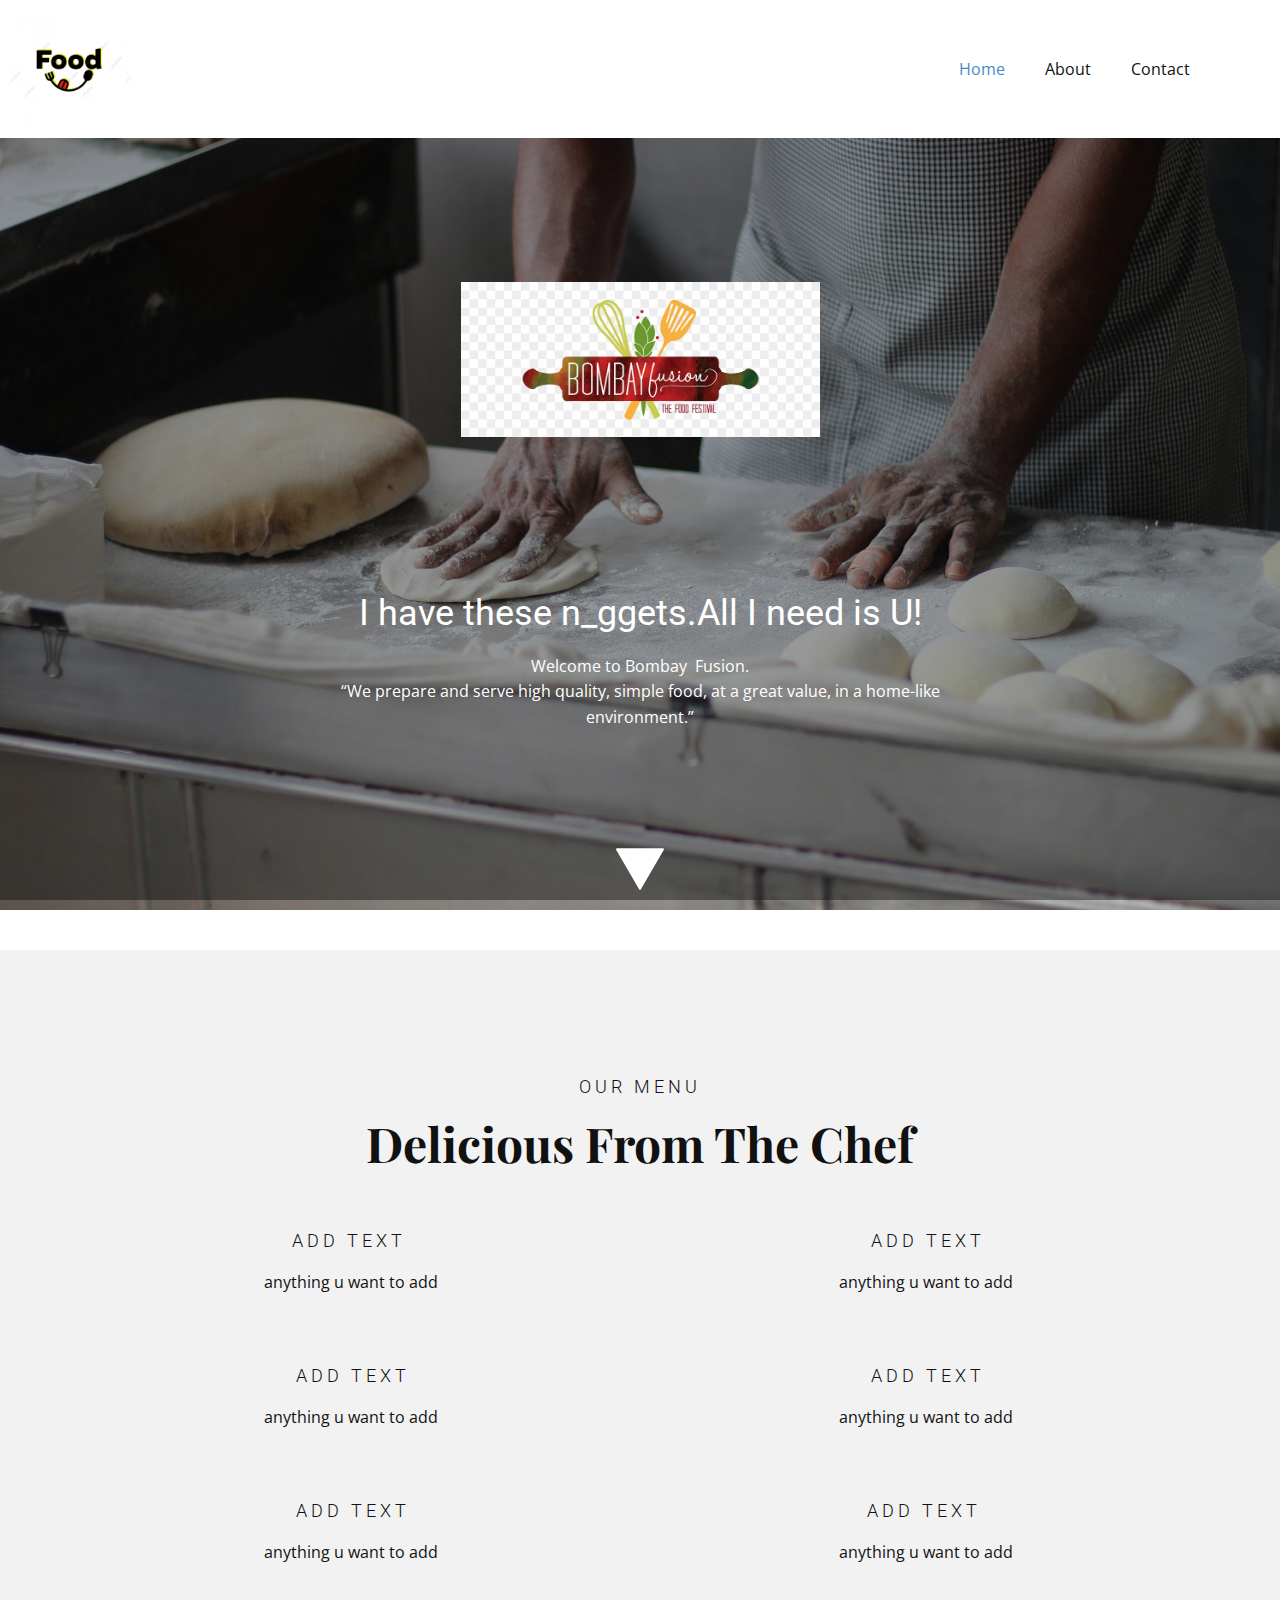
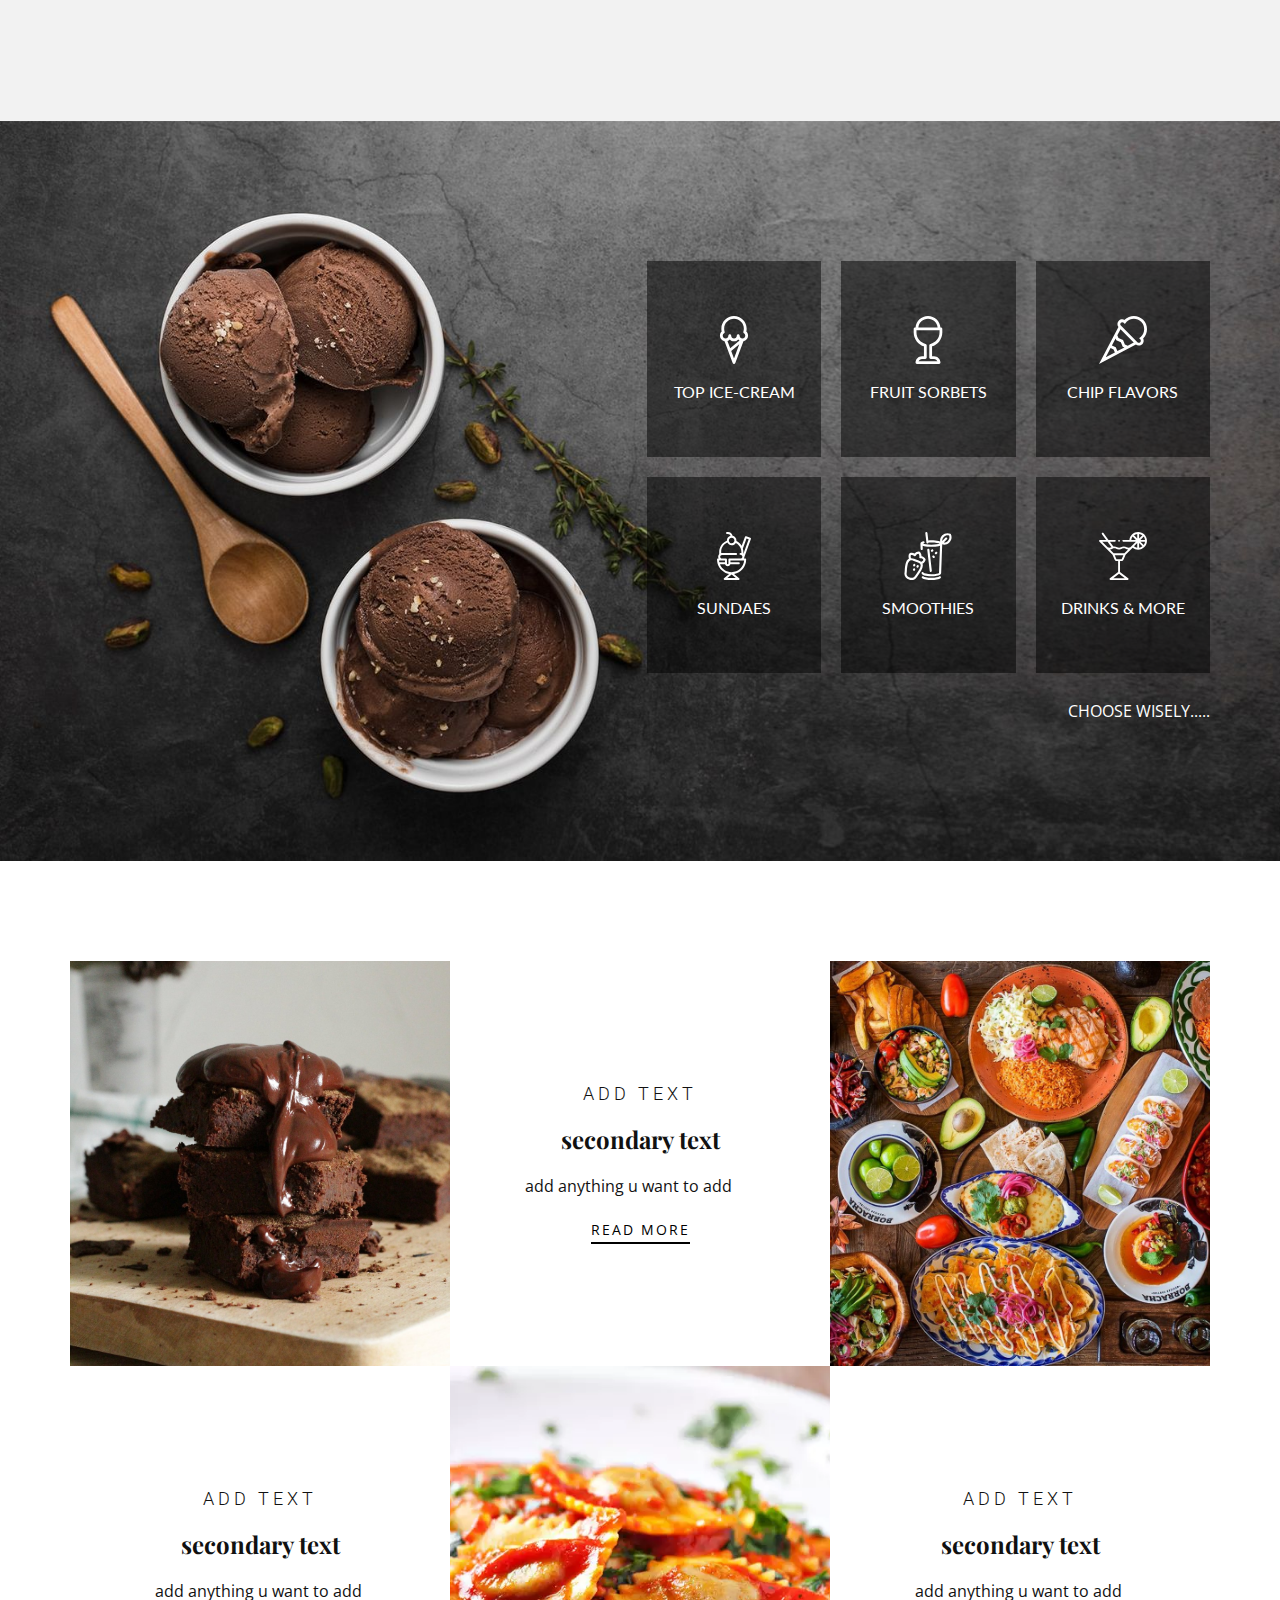
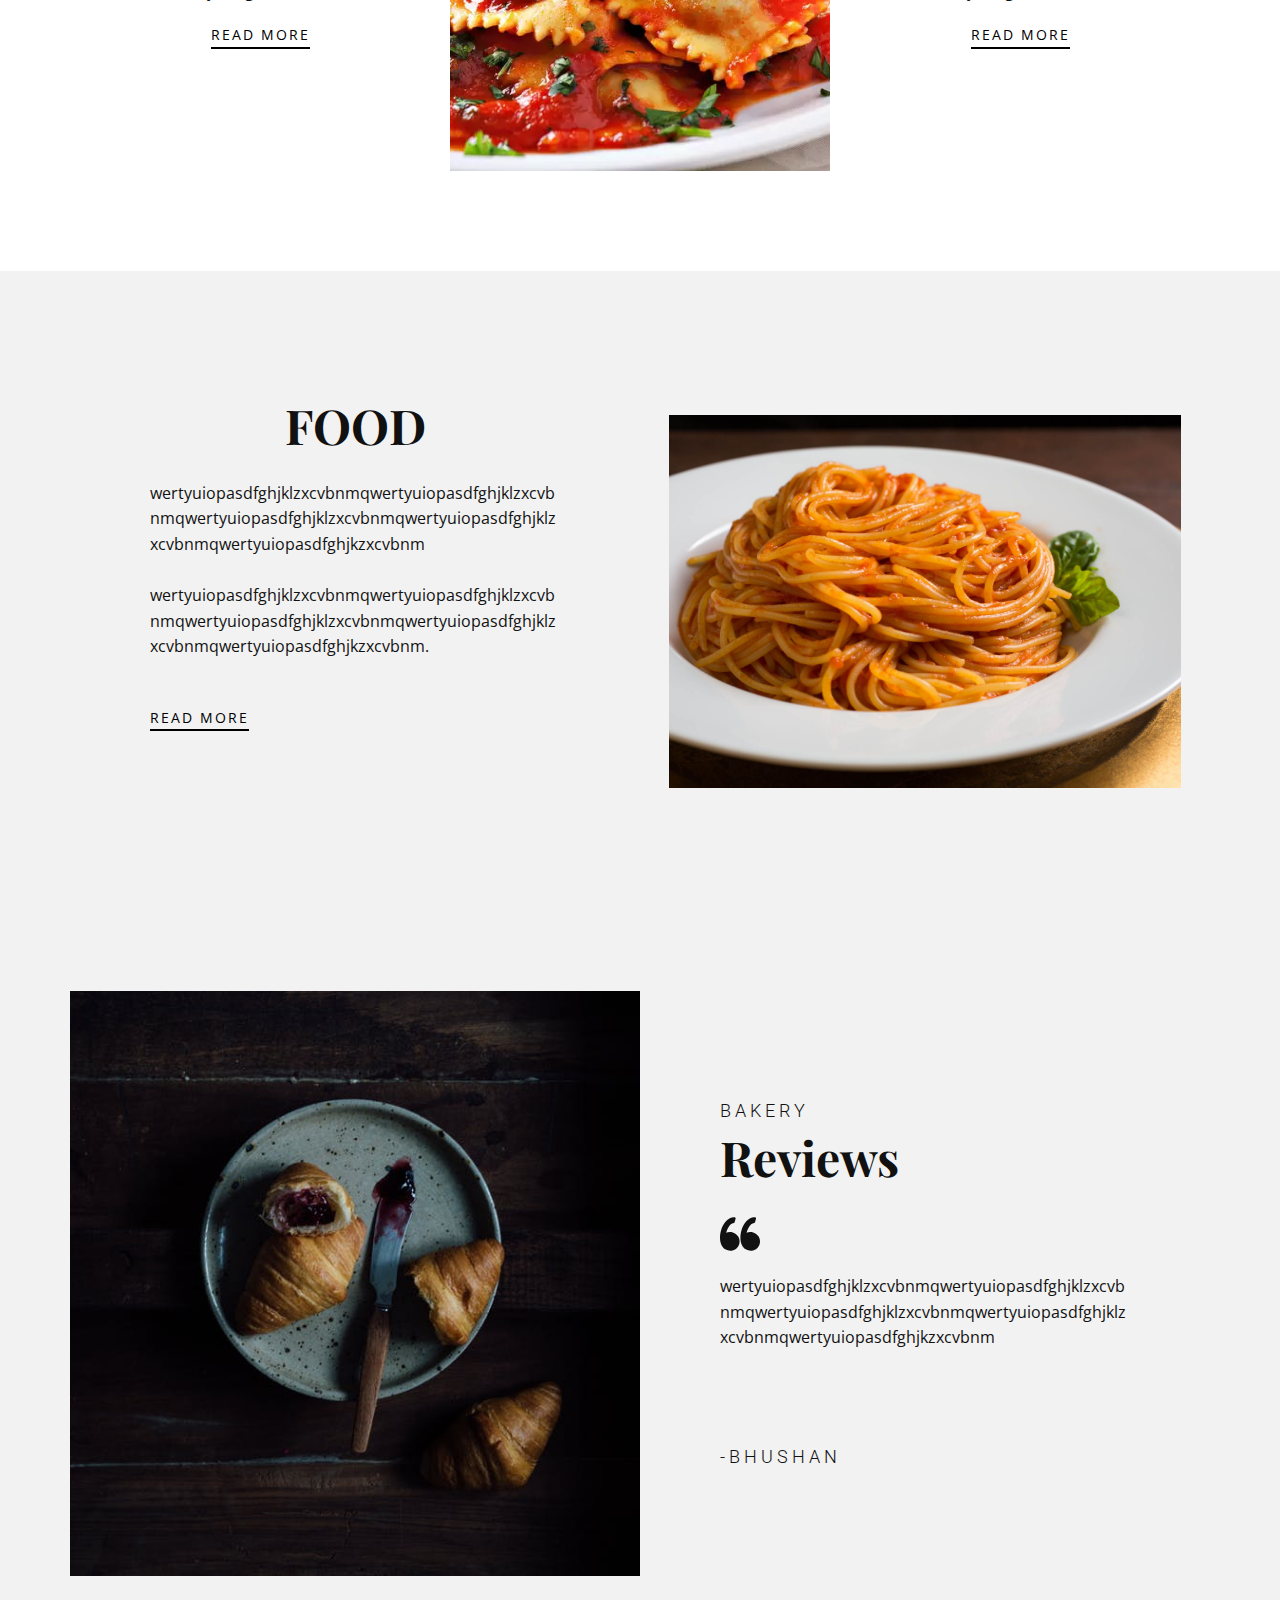
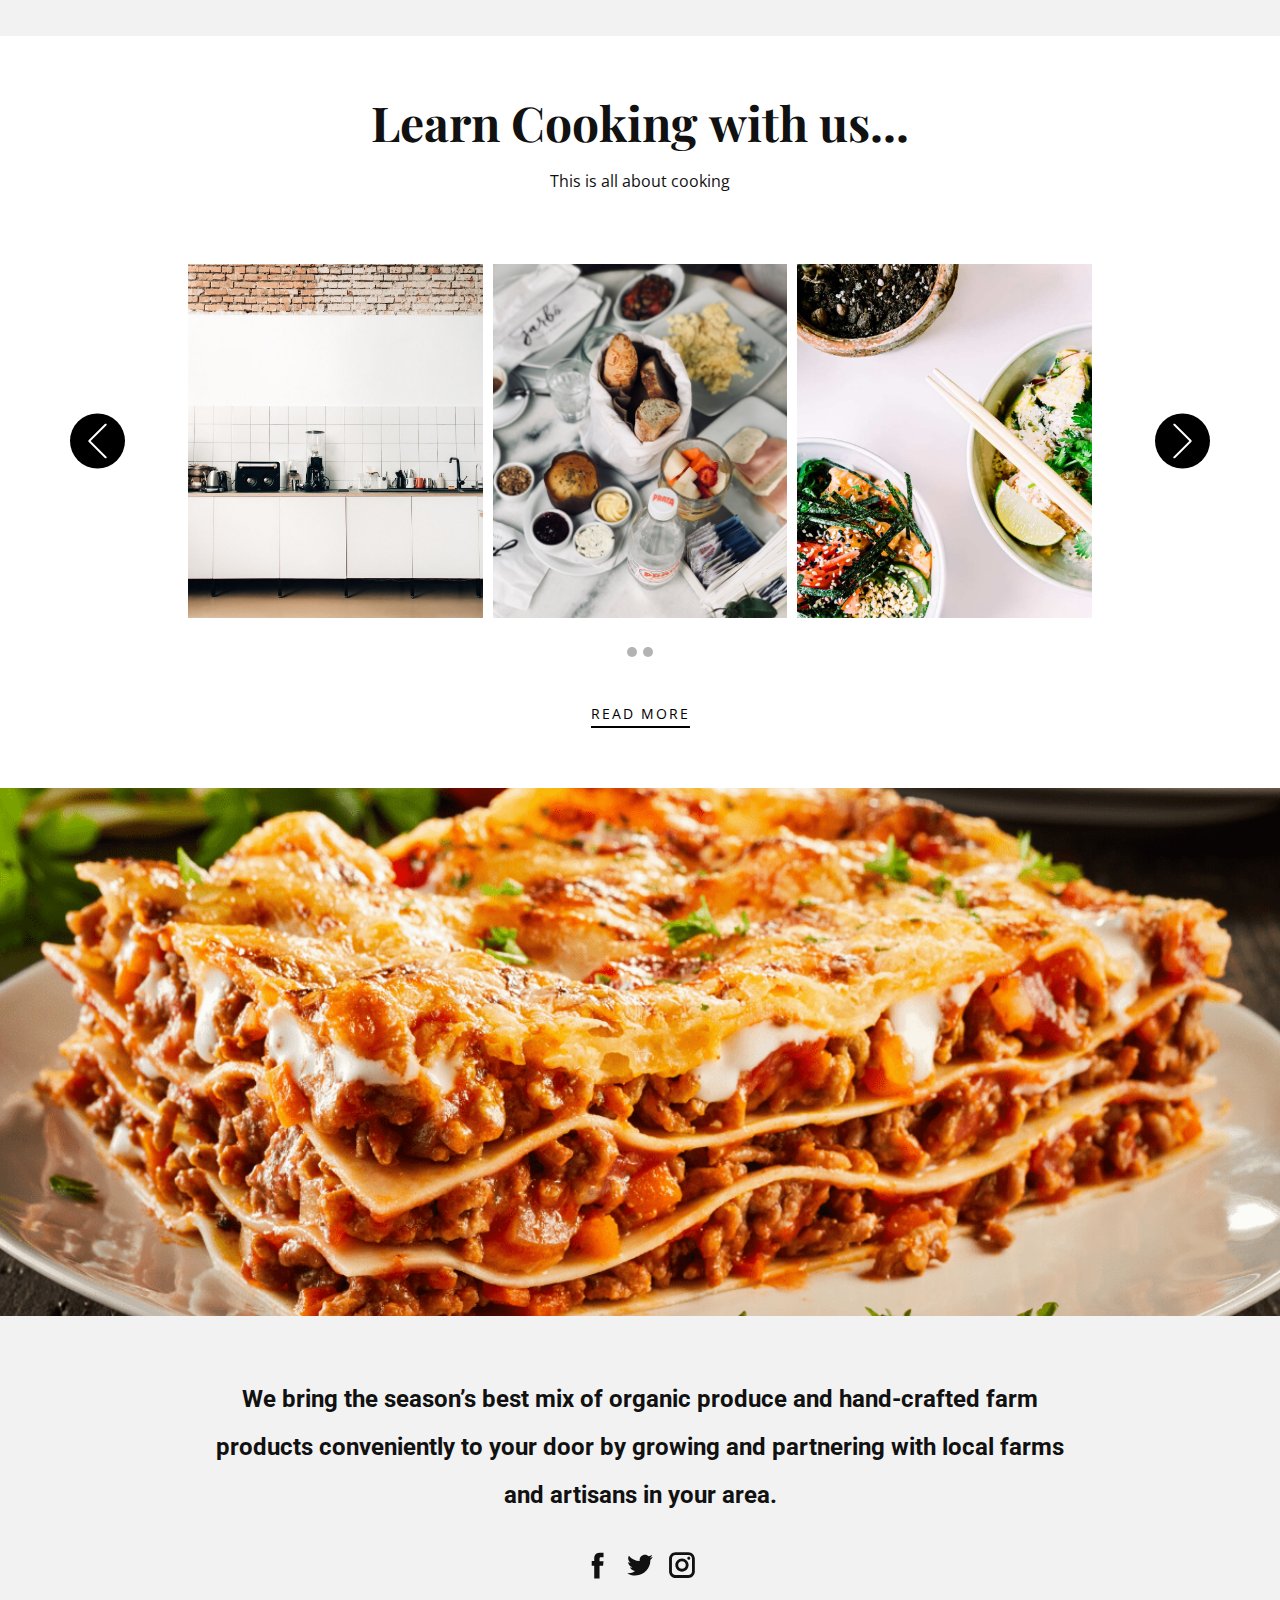
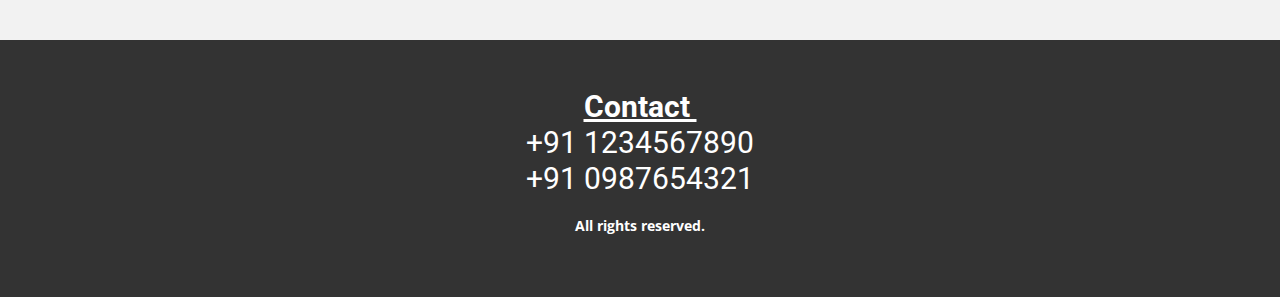
<file: Home.html>
<!DOCTYPE html>
<html style="font-size: 16px;">
  <head>
    <meta name="viewport" content="width=device-width, initial-scale=1.0">
    <meta charset="utf-8">
    <meta name="keywords" content="One Step to Making a Good Start, Delicious From The Chef, Health is the most precious, Reviews, Learn&nbsp;Cooking&nbsp;Online, INTUITIVE">
    <meta name="description" content="">
    <meta name="page_type" content="np-template-header-footer-from-plugin">
    <title>Home</title>
    <link rel="stylesheet" href="nicepage.css" media="screen">
<link rel="stylesheet" href="Home.css" media="screen">
    <script class="u-script" type="text/javascript" src="jquery.js" defer=""></script>
    <script class="u-script" type="text/javascript" src="nicepage.js" defer=""></script>
    <meta name="generator" content="Nicepage 3.26.0, nicepage.com">
    <link id="u-theme-google-font" rel="stylesheet" href="https://fonts.googleapis.com/css?family=Roboto:100,100i,300,300i,400,400i,500,500i,700,700i,900,900i|Open+Sans:300,300i,400,400i,600,600i,700,700i,800,800i">
    <link id="u-page-google-font" rel="stylesheet" href="https://fonts.googleapis.com/css?family=Playfair+Display:400,400i,500,500i,600,600i,700,700i,800,800i,900,900i|Lato:100,100i,300,300i,400,400i,700,700i,900,900i">
    
    
    
    <!---hello world-->
    
    
    
    
    
    
    <script type="application/ld+json">{
		"@context": "http://schema.org",
		"@type": "Organization",
		"name": "",
		"logo": "images/hlogo.jpg"
}</script>
    <meta name="theme-color" content="#478ac9">
    <meta property="og:title" content="Home">
    <meta property="og:type" content="website">
  </head>
  <body class="u-body"><header class="u-clearfix u-header u-header" id="sec-f6ae"><div class="u-clearfix u-sheet u-valign-middle u-sheet-1">
        <a href="https://nicepage.com" class="u-image u-logo u-image-1" data-image-width="1200" data-image-height="1200">
          <img src="images/hlogo.jpg" class="u-logo-image u-logo-image-1">
        </a>
        <nav class="u-menu u-menu-dropdown u-offcanvas u-menu-1">
          <div class="menu-collapse" style="font-size: 1rem; letter-spacing: 0px;">
            <a class="u-button-style u-custom-left-right-menu-spacing u-custom-padding-bottom u-custom-top-bottom-menu-spacing u-nav-link u-text-active-palette-1-base u-text-hover-palette-2-base" href="#">
              <svg><use xmlns:xlink="http://www.w3.org/1999/xlink" xlink:href="#menu-hamburger"></use></svg>
              <svg version="1.1" xmlns="http://www.w3.org/2000/svg" xmlns:xlink="http://www.w3.org/1999/xlink"><defs><symbol id="menu-hamburger" viewBox="0 0 16 16" style="width: 16px; height: 16px;"><rect y="1" width="16" height="2"></rect><rect y="7" width="16" height="2"></rect><rect y="13" width="16" height="2"></rect>
</symbol>
</defs></svg>
            </a>
          </div>
          <div class="u-nav-container">
            <ul class="u-nav u-unstyled u-nav-1"><li class="u-nav-item"><a class="u-button-style u-nav-link u-text-active-palette-1-base u-text-hover-palette-2-base" href="Home.html" style="padding: 10px 20px;">Home</a>
</li><li class="u-nav-item"><a class="u-button-style u-nav-link u-text-active-palette-1-base u-text-hover-palette-2-base" href="About.html" style="padding: 10px 20px;">About</a>
</li><li class="u-nav-item"><a class="u-button-style u-nav-link u-text-active-palette-1-base u-text-hover-palette-2-base" href="Contact.html" style="padding: 10px 20px;">Contact</a>
</li></ul>
          </div>
          <div class="u-nav-container-collapse">
            <div class="u-black u-container-style u-inner-container-layout u-opacity u-opacity-95 u-sidenav">
              <div class="u-inner-container-layout u-sidenav-overflow">
                <div class="u-menu-close"></div>
                <ul class="u-align-center u-nav u-popupmenu-items u-unstyled u-nav-2"><li class="u-nav-item"><a class="u-button-style u-nav-link" href="Home.html">Home</a>
</li><li class="u-nav-item"><a class="u-button-style u-nav-link" href="About.html">About</a>
</li><li class="u-nav-item"><a class="u-button-style u-nav-link" href="Contact.html">Contact</a>
</li></ul>
              </div>
            </div>
            <div class="u-black u-menu-overlay u-opacity u-opacity-70"></div>
          </div>
        </nav>
      </div></header>
    <section class="skrollable u-align-center u-clearfix u-image u-parallax u-shading u-section-1" id="carousel_38ac">
      <div class="u-clearfix u-sheet u-sheet-1">
        <img src="images/mlogo.jpg" alt="" class="u-image u-image-contain u-image-default u-image-1" data-image-width="840" data-image-height="361">
        <h2 class="u-text u-text-default u-text-1">I have these n_ggets.All I need is U!</h2>
        <p class="u-text u-text-2">Welcome to Bombay&nbsp; Fusion.<br>“We prepare and serve high quality, simple food, at a great value, in a home-like environment.”<br>
        </p><span class="u-icon u-icon-circle u-text-white u-icon-1"><svg class="u-svg-link" preserveAspectRatio="xMidYMin slice" viewBox="0 0 490.677 490.677" style=""><use xmlns:xlink="http://www.w3.org/1999/xlink" xlink:href="#svg-536a"></use></svg><svg xmlns="http://www.w3.org/2000/svg" xmlns:xlink="http://www.w3.org/1999/xlink" version="1.1" xml:space="preserve" class="u-svg-content" viewBox="0 0 490.677 490.677" x="0px" y="0px" id="svg-536a" style="enable-background:new 0 0 490.677 490.677;"><g><g><path d="M489.272,37.339c-1.92-3.307-5.44-5.333-9.259-5.333H10.68c-3.819,0-7.339,2.027-9.259,5.333    c-1.899,3.307-1.899,7.36,0.021,10.667l234.667,405.333c1.899,3.307,5.419,5.333,9.237,5.333s7.339-2.027,9.237-5.333    L489.251,48.005C491.149,44.72,491.149,40.645,489.272,37.339z"></path>
</g>
</g></svg></span>
      </div>
    </section>
    <section class="u-align-center u-clearfix u-grey-5 u-section-2" id="carousel_a097">
      <div class="u-clearfix u-sheet u-valign-middle u-sheet-1">
        <h6 class="u-text u-text-default u-text-1">our menu</h6>
        <h2 class="u-custom-font u-font-playfair-display u-text u-text-default u-text-2">Delicious From The Chef</h2>
        <div class="u-list u-list-1">
          <div class="u-repeater u-repeater-1">
            <div class="u-align-center u-container-style u-list-item u-repeater-item">
              <div class="u-container-layout u-similar-container u-valign-bottom u-container-layout-1">
                <h6 class="u-align-center u-text u-text-default u-text-3">add text&nbsp;</h6>
                <p class="u-align-center u-text u-text-4">anything u want to add&nbsp;</p>
              </div>
            </div>
            <div class="u-align-center u-container-style u-list-item u-repeater-item">
              <div class="u-container-layout u-similar-container u-valign-bottom u-container-layout-2">
                <h6 class="u-align-center u-text u-text-default u-text-5">add text</h6>
                <p class="u-align-center u-text u-text-6">anything u want to add&nbsp;</p>
              </div>
            </div>
            <div class="u-container-style u-list-item u-repeater-item">
              <div class="u-container-layout u-similar-container u-valign-bottom u-container-layout-3">
                <h6 class="u-align-center u-text u-text-default u-text-7">add text</h6>
                <p class="u-align-center u-text u-text-8">anything u want to add&nbsp;</p>
              </div>
            </div>
            <div class="u-container-style u-list-item u-repeater-item">
              <div class="u-container-layout u-similar-container u-valign-bottom u-container-layout-4">
                <h6 class="u-align-center u-text u-text-default u-text-9">add text</h6>
                <p class="u-align-center u-text u-text-10">anything u want to add&nbsp;</p>
              </div>
            </div>
            <div class="u-container-style u-list-item u-repeater-item">
              <div class="u-container-layout u-similar-container u-valign-bottom u-container-layout-5">
                <h6 class="u-align-center u-text u-text-default u-text-11">add text</h6>
                <p class="u-align-center u-text u-text-12">anything u want to add&nbsp;</p>
              </div>
            </div>
            <div class="u-container-style u-list-item u-repeater-item">
              <div class="u-container-layout u-similar-container u-valign-bottom u-container-layout-6">
                <h6 class="u-align-center u-text u-text-default u-text-13">add text&nbsp;</h6>
                <p class="u-align-center u-text u-text-14">anything u want to add&nbsp;</p>
              </div>
            </div>
          </div>
        </div>
      </div>
    </section>
    <section class="u-align-right u-clearfix u-image u-section-3" id="carousel_a242">
      <div class="u-clearfix u-sheet u-sheet-1">
        <div class="u-list u-list-1">
          <div class="u-repeater u-repeater-1">
            <div class="u-black u-container-style u-list-item u-opacity u-opacity-50 u-repeater-item u-list-item-1">
              <div class="u-container-layout u-similar-container u-valign-top u-container-layout-1"><span class="u-icon u-icon-circle u-icon-1"><svg class="u-svg-link" preserveAspectRatio="xMidYMin slice" viewBox="0 0 512 512" style=""><use xmlns:xlink="http://www.w3.org/1999/xlink" xlink:href="#svg-250a"></use></svg><svg xmlns="http://www.w3.org/2000/svg" xmlns:xlink="http://www.w3.org/1999/xlink" version="1.1" xml:space="preserve" class="u-svg-content" viewBox="0 0 512 512" id="svg-250a"><g><path d="m406 210c0-16.719-6.892-32.333-18.856-43.557 2.561-10.49 3.856-21.026 3.856-31.443 0-74.439-60.561-135-135-135s-135 60.561-135 135c0 10.65 1.236 21.185 3.683 31.439-11.856 11.18-18.683 26.792-18.683 43.561 0 29.398 21.259 53.908 49.206 59.009l86.735 233.22c2.184 5.874 7.791 9.771 14.059 9.771s11.875-3.897 14.059-9.771l86.735-233.22c27.948-5.101 49.206-29.611 49.206-59.009zm-219.731 56.469c9.619-3.463 18.097-9.321 24.731-16.846 11.003 12.481 27.092 20.377 45 20.377s33.997-7.896 45-20.377c4.03 4.571 8.733 8.535 13.968 11.711l-99.708 83.09zm69.731 187.499-29.652-79.732 85.938-71.615zm90-213.968c-16.542 0-30-13.458-30-30 0-8.284-6.716-15-15-15s-15 6.716-15 15c0 16.542-13.458 30-30 30s-30-13.458-30-30c0-8.284-6.716-15-15-15s-15 6.716-15 15c0 16.542-13.458 30-30 30s-30-13.458-30-30c0-10.347 5.176-19.8 13.846-25.286 5.789-3.663 8.36-10.783 6.248-17.301-3.38-10.427-5.094-21.333-5.094-32.413 0-57.897 47.103-105 105-105s105 47.103 105 105c0 10.661-1.782 21.567-5.299 32.413-2.112 6.517.459 13.637 6.248 17.3 8.798 5.568 14.051 15.021 14.051 25.287 0 16.542-13.458 30-30 30z"></path>
</g></svg></span>
                <h5 class="u-align-center u-custom-font u-font-lato u-text u-text-1">top ice-cream</h5>
              </div>
            </div>
            <div class="u-black u-container-style u-list-item u-opacity u-opacity-50 u-repeater-item u-video-cover">
              <div class="u-container-layout u-similar-container u-valign-top u-container-layout-2"><span class="u-icon u-icon-circle u-icon-2"><svg class="u-svg-link" preserveAspectRatio="xMidYMin slice" viewBox="0 0 512 512" style=""><use xmlns:xlink="http://www.w3.org/1999/xlink" xlink:href="#svg-7cd1"></use></svg><svg xmlns="http://www.w3.org/2000/svg" xmlns:xlink="http://www.w3.org/1999/xlink" version="1.1" xml:space="preserve" class="u-svg-content" viewBox="0 0 512 512" x="0px" y="0px" id="svg-7cd1" style="enable-background:new 0 0 512 512;"><g><g><path d="M374.027,273.986c22.304-27.177,34.589-61.538,34.589-96.755v-39.385c0-8.157-6.613-14.769-14.769-14.769h-5.288    C383.503,54.363,325.983,0,256,0S128.497,54.363,123.442,123.077h-5.288c-8.157,0-14.769,6.613-14.769,14.769v39.385    c0,35.217,12.284,69.578,34.589,96.755c19.415,23.654,45.615,40.98,74.704,49.606v104.716H192    c-38.004,0-68.923,30.918-68.923,68.923c0,8.157,6.613,14.769,14.769,14.769h236.308c8.157,0,14.769-6.613,14.769-14.769    c0-38.005-30.918-68.923-68.923-68.923h-20.677V323.591C328.412,314.966,354.611,297.64,374.027,273.986z M256,29.538    c53.687,0,97.948,41.13,102.919,93.538H153.08C158.052,70.669,202.313,29.538,256,29.538z M284.554,457.846H320    c16.497,0,30.658,10.195,36.512,24.615H155.488c5.855-14.421,20.014-24.615,36.512-24.615h35.446    c8.157,0,14.769-6.613,14.769-14.769v-130.97c0-6.984-4.892-13.013-11.725-14.452c-56.535-11.908-97.568-62.555-97.568-120.424    v-24.615h4.923h236.308h4.923v24.615c0,57.87-41.033,108.516-97.568,120.425c-6.833,1.44-11.725,7.468-11.725,14.452v130.969    C269.785,451.233,276.397,457.846,284.554,457.846z"></path>
</g>
</g></svg></span>
                <h5 class="u-align-center u-custom-font u-font-lato u-text u-text-2">Fruit Sorbets</h5>
              </div>
            </div>
            <div class="u-black u-container-style u-list-item u-opacity u-opacity-50 u-repeater-item u-video-cover">
              <div class="u-container-layout u-similar-container u-valign-top u-container-layout-3"><span class="u-icon u-icon-circle u-icon-3"><svg class="u-svg-link" preserveAspectRatio="xMidYMin slice" viewBox="0 0 508.844 508.844" style=""><use xmlns:xlink="http://www.w3.org/1999/xlink" xlink:href="#svg-bc89"></use></svg><svg xmlns="http://www.w3.org/2000/svg" xmlns:xlink="http://www.w3.org/1999/xlink" version="1.1" xml:space="preserve" class="u-svg-content" viewBox="0 0 508.844 508.844" id="svg-bc89"><g id="XMLID_1296_"><path id="XMLID_1299_" d="m468.082 237.546c26.286-26.286 40.762-61.234 40.762-98.408s-14.476-72.122-40.762-98.408c-54.262-54.263-142.554-54.263-196.815 0-.155.154-.309.31-.463.465-7.323-3.903-15.538-5.975-24.07-5.975-13.692 0-26.565 5.333-36.248 15.014-9.683 9.682-15.015 22.555-15.015 36.248 0 11.438 3.733 22.297 10.602 31.209l-206.073 391.12 391.12-206.073c8.912 6.869 19.77 10.602 31.209 10.602 13.692 0 26.565-5.332 36.248-15.014 16.298-16.298 19.308-40.929 9.025-60.304.161-.158.32-.317.48-.476zm-284.647 20.036 48.308 19.479 19.482 48.313 18.453 7.441-74.747 39.383-17.448-40.876-40.867-17.441 39.381-74.745zm-60.851 82.927 32.038 13.673 13.679 32.046-96.629 50.912zm181.871-26.018-30.178-12.169-19.482-48.313-48.308-19.478-12.166-30.174 33.745-64.047 140.436 140.436zm142.414-98.158c-2.763 2.763-5.73 5.425-8.819 7.914l-13.005 10.478 12.319 12.319c8.29 8.291 8.29 21.779 0 30.07-4.016 4.016-9.355 6.227-15.035 6.227s-11.019-2.211-15.035-6.227l-175.596-175.598c-4.016-4.016-6.228-9.355-6.228-15.034s2.211-11.019 6.228-15.035c4.016-4.016 9.355-6.228 15.035-6.228s11.019 2.212 15.04 6.233l12.319 12.308 10.473-12.999c2.489-3.089 5.151-6.056 7.914-8.819 42.565-42.565 111.824-42.565 154.39 0 20.62 20.62 31.975 48.035 31.975 77.195 0 29.161-11.356 56.576-31.975 77.196z"></path>
</g></svg></span>
                <h5 class="u-align-center u-custom-font u-font-lato u-text u-text-3">Chip Flavors</h5>
              </div>
            </div>
            <div class="u-black u-container-style u-list-item u-opacity u-opacity-50 u-repeater-item u-video-cover">
              <div class="u-container-layout u-similar-container u-valign-top u-container-layout-4"><span class="u-icon u-icon-circle u-icon-4"><svg class="u-svg-link" preserveAspectRatio="xMidYMin slice" viewBox="0 0 481.789 481.789" style=""><use xmlns:xlink="http://www.w3.org/1999/xlink" xlink:href="#svg-48a9"></use></svg><svg xmlns="http://www.w3.org/2000/svg" xmlns:xlink="http://www.w3.org/1999/xlink" version="1.1" xml:space="preserve" class="u-svg-content" viewBox="0 0 481.789 481.789" x="0px" y="0px" id="svg-48a9" style="enable-background:new 0 0 481.789 481.789;"><path d="M410.589,70.342c0.908-2.493,0.789-5.244-0.332-7.648s-3.151-4.265-5.644-5.172L364.03,42.75  c-2.491-0.907-5.243-0.787-7.646,0.333c-2.404,1.121-4.264,3.151-5.171,5.644l-32.884,90.348c-1.647-2.826-3.405-5.598-5.289-8.304  c-12.242-17.575-28.678-31.435-47.864-40.466c0.171-1.642,0.26-3.308,0.26-4.994c0-23.349-16.764-42.847-38.886-47.116  C222.286,16.455,203.094,0,180.124,0h-8.509c-5.523,0-10,4.478-10,10s4.477,10,10,10h8.509c12.05,0,22.296,7.846,25.915,18.696  c-20.977,5.132-36.593,24.079-36.593,46.615c0,0.582,0.023,1.158,0.044,1.735c-20.925,8.199-39.555,22.318-53.08,40.403  c-15.755,21.066-24.083,46.145-24.083,72.521v19.716c0,0.713,0.077,1.407,0.219,2.078c-6.564,6.926-10.6,16.271-10.6,26.544  c0,6.758,1.75,13.114,4.813,18.646h-6.164c-5.523,0-10,4.478-10,10c0,13.314,1.798,26.215,5.147,38.482  c0.078,0.386,0.185,0.761,0.307,1.13c15.123,53.691,60.197,94.953,115.963,104.54l-51.047,43.039  c-3.211,2.707-4.388,7.132-2.947,11.077c1.441,3.944,5.193,6.568,9.393,6.568h138.916c0.006,0,0.013,0,0.02,0  c5.523,0,10-4.478,10-10c0-3.253-1.553-6.143-3.958-7.969l-50.663-42.716c68.857-11.838,121.417-71.968,121.417-144.152  c0-5.522-4.477-10-10-10h-12.852c2.774-5.011,4.47-10.697,4.765-16.747L410.589,70.342z M366.586,64.964l21.787,7.93  l-53.677,147.322c0.009-0.177,0.027-0.352,0.027-0.531v-19.716c0-11.664-1.666-23.107-4.872-34.077L366.586,64.964z M217.441,57.316  c15.437,0,27.995,12.559,27.995,27.994c0,15.437-12.558,27.995-27.995,27.995c-12.999,0-23.956-8.907-27.092-20.938  c-0.075-0.523-0.18-1.047-0.342-1.568c-0.01-0.032-0.024-0.061-0.034-0.092c-0.343-1.747-0.527-3.551-0.527-5.397  C189.446,69.875,202.004,57.316,217.441,57.316z M174.441,106.596c7.859,15.813,24.177,26.71,43,26.71  c17.655,0,33.104-9.589,41.44-23.827c24.381,12.159,42.364,33.207,50.687,58.374c0.139,0.605,0.335,1.192,0.582,1.759  c2.989,9.63,4.574,19.836,4.574,30.357v10.61c-2.657-0.58-5.412-0.894-8.241-0.894c-5.252,0-9.609,4.063-9.976,9.302  s3.382,9.869,8.583,10.601l7.136,1.004c7.466,2.427,12.878,9.451,12.878,17.716c0,10.269-8.354,18.622-18.622,18.622H194.985  c-5.523,0-10,4.478-10,10v39.203c0,4.065-3.308,7.373-7.373,7.373c-4.066,0-7.374-3.308-7.374-7.373l0-39.18l0,0l0,0v-0.023  c0-2.652-1.054-5.195-2.929-7.071c-1.875-1.875-4.419-2.929-7.071-2.929h-39.671c-10.268,0-18.622-8.354-18.622-18.622  s8.354-18.622,18.622-18.622h140.643c5.523,0,10-4.478,10-10s-4.477-10-10-10H112.693c-0.124,0-0.243,0.014-0.366,0.019v-9.735  C112.327,158.609,136.929,122.206,174.441,106.596z M93.398,303.432c-1.152-5.376-1.969-10.875-2.41-16.479h59.251l0,16.479H93.398z   M174.786,461.789l42.084-35.482l42.084,35.482H174.786z M216.87,403.227c-53.222,0-98.852-33.102-117.403-79.795h51.768  c3.203,11.56,13.812,20.073,26.377,20.073s23.174-8.513,26.377-20.073h84.862c5.523,0,10-4.478,10-10s-4.477-10-10-10h-83.866  v-16.479h137.767C337.637,351.923,283.131,403.227,216.87,403.227z"></path></svg></span>
                <h5 class="u-align-center u-custom-font u-font-lato u-text u-text-4">Sundaes</h5>
              </div>
            </div>
            <div class="u-black u-container-style u-list-item u-opacity u-opacity-50 u-repeater-item u-video-cover">
              <div class="u-container-layout u-similar-container u-valign-top u-container-layout-5"><span class="u-icon u-icon-circle u-icon-5"><svg class="u-svg-link" preserveAspectRatio="xMidYMin slice" viewBox="0 0 399.744 399.744" style=""><use xmlns:xlink="http://www.w3.org/1999/xlink" xlink:href="#svg-3688"></use></svg><svg xmlns="http://www.w3.org/2000/svg" xmlns:xlink="http://www.w3.org/1999/xlink" version="1.1" xml:space="preserve" class="u-svg-content" viewBox="0 0 399.744 399.744" x="0px" y="0px" id="svg-3688" style="enable-background:new 0 0 399.744 399.744;"><path id="XMLID_1316_" d="M122.727,287.403l-1.626,4.393c-1.344,3.631-4.783,5.878-8.441,5.878c-1.038,0-2.094-0.182-3.124-0.563  c-4.661-1.727-7.041-6.904-5.315-11.565l1.626-4.393c1.726-4.662,6.902-7.041,11.565-5.315  C122.073,277.564,124.453,282.742,122.727,287.403z M87.666,301.93c-4.661-1.73-9.839,0.648-11.567,5.31l-1.628,4.392  c-1.728,4.66,0.649,9.84,5.31,11.567c1.032,0.383,2.088,0.564,3.128,0.564c3.656,0,7.094-2.245,8.439-5.874l1.628-4.392  C94.703,308.838,92.326,303.659,87.666,301.93z M116.17,362.186c-4.992,6.813-9.707,13.249-13.042,18.453  c-8.736,13.635-23.299,19.066-38.208,19.066c-8.072,0-16.243-1.592-23.649-4.335c-21.063-7.803-40.762-26.74-37.288-51.458  c0.86-6.119,1.475-14.071,2.126-22.49c2.786-36.011,6.252-80.827,32.487-97.621c0.964-0.617,1.948-1.188,2.951-1.715  c-5.908-13.839-5.224-29.718,2.421-42.263c1.043-1.712,2.629-3.027,4.505-3.735c12.807-4.839,27.499-3.211,39.626,3.938  c9.074-10.768,22.38-17.161,36.082-16.844c2.004,0.047,3.936,0.762,5.487,2.032c10.594,8.669,16.534,22.206,16.404,36.286  c13.863,2.474,26.067,10.813,32.632,22.826c0.961,1.76,1.308,3.791,0.984,5.77c-2.374,14.497-12.2,26.99-25.697,33.641  c0.419,1.053,0.793,2.127,1.123,3.224C164.078,296.793,137.514,333.051,116.17,362.186z M137.876,272.141  c-0.766-2.548-2-4.901-3.715-7.07c-0.252-0.269-0.49-0.555-0.709-0.854c-3.729-4.29-9.437-7.832-17.227-10.718l-39.351-14.577  c-7.789-2.885-14.426-3.912-20.05-3.092c-0.364,0.086-0.73,0.148-1.099,0.188c-2.714,0.528-5.182,1.51-7.422,2.944  c-18.685,11.961-21.898,53.511-24.246,83.849c-0.673,8.708-1.31,16.932-2.248,23.607c-2.081,14.806,11.416,26.777,25.715,32.074  c14.323,5.308,32.384,5.023,40.449-7.563c3.638-5.678,8.514-12.333,13.676-19.38C119.632,327.003,144.26,293.387,137.876,272.141z   M143.431,248.738c8.661-3.313,15.32-10.191,17.784-18.457c-5.38-7.41-14.782-11.857-24.798-11.525  c-2.77,0.086-5.449-1.107-7.226-3.249c-1.776-2.143-2.462-4.985-1.857-7.702c2.179-9.787-0.455-19.842-6.743-26.497  c-9.105,0.953-17.654,6.865-22.376,15.71c-1.311,2.455-3.683,4.165-6.426,4.633c-2.745,0.47-5.548-0.359-7.599-2.241  c-7.387-6.781-17.417-9.53-26.322-7.409c-3.517,7.875-2.946,17.431,1.466,25.587c0.432-0.012,0.866-0.018,1.303-0.018  c6.928,0,14.438,1.49,22.491,4.474c0,0,0,0,0,0l39.35,14.577C131.037,239.791,138.033,243.84,143.431,248.738z M89.417,265.468  c-4.659-1.727-9.839,0.651-11.566,5.313l-1.627,4.392c-1.728,4.66,0.651,9.839,5.312,11.566c1.031,0.382,2.087,0.563,3.126,0.563  c3.657,0,7.095-2.246,8.44-5.876l1.627-4.392C96.456,272.375,94.077,267.196,89.417,265.468z M377.84,86.923  c-16.207,16.205-39.225,22.107-59.541,15.91l-8.857,239.111c0.041,2.762-0.744,6.688-4.412,10.545  c-11.745,12.348-49.027,16.729-77.386,16.729c-13.659,0-81.795-1.316-81.795-27.303c0-4.971,4.029-9,9-9  c4.437,0,8.124,3.21,8.864,7.435c4.286,3.919,26.686,10.868,63.931,10.868c36.796,0,59.179-6.74,63.836-10.639l8.373-226.033  c-4.117,1.446-8.418,2.54-12.338,3.416c-16.093,3.598-37.355,5.578-59.871,5.578c-22.516,0-43.779-1.98-59.872-5.578  c-3.92-0.876-8.222-1.971-12.339-3.416l1,27.011c0.184,4.968-3.694,9.144-8.661,9.327c-4.975,0.162-9.143-3.694-9.327-8.661  l-1.669-45.107c-0.017-0.274-0.025-0.553-0.026-0.835c0-0.041,0-0.081,0-0.121c0.068-12.907,17.583-18.013,23.345-19.692  c4.772-1.393,9.768,1.35,11.159,6.122c1.391,4.771-1.35,9.768-6.122,11.159c-3.139,0.915-5.431,1.779-7.088,2.52  c9.33,4.055,33.287,9.272,69.601,9.272c36.41,0,60.397-5.245,69.673-9.305c-9.276-4.06-33.263-9.305-69.673-9.305  c-7.928,0-15.691,0.256-23.167,0.763c-0.177,4.349-3.495,8.044-7.955,8.562c-4.93,0.578-9.404-2.964-9.979-7.9l-9.1-78.314  c-0.574-4.938,2.964-9.405,7.901-9.979c4.932-0.58,9.405,2.964,9.979,7.9l7.184,61.824c8.112-0.568,16.539-0.855,25.136-0.855  c22.516,0,43.778,1.98,59.871,5.578c4.295,0.96,9.046,2.181,13.513,3.84c-2.26-17.811,4.068-36.56,17.874-50.364  c18.379-18.381,45.525-23.505,67.552-12.753c1.802,0.88,3.259,2.337,4.139,4.139C401.345,41.393,396.221,68.541,377.84,86.923z   M375.674,30.151c-14.576-5.619-31.908-1.575-44.045,10.563c-9.355,9.354-13.904,21.794-12.924,33.68l26.361-26.362  c3.515-3.514,9.213-3.514,12.728,0c3.515,3.515,3.515,9.213,0,12.729l-26.36,26.36c11.886,0.981,24.323-3.57,33.677-12.925  C377.249,62.057,381.296,44.726,375.674,30.151z M229.6,146.942l-3.312,3.313c-3.514,3.516-3.514,9.214,0.002,12.729  c1.757,1.757,4.06,2.635,6.363,2.635c2.304,0,4.607-0.879,6.365-2.637l3.312-3.313c3.514-3.516,3.514-9.214-0.001-12.729  C238.812,143.425,233.114,143.427,229.6,146.942z M201.465,138.77c-4.937,0.573-8.475,5.041-7.901,9.979l20.396,175.513  c0.533,4.585,4.422,7.962,8.929,7.962c0.347,0,0.698-0.021,1.05-0.062c4.937-0.573,8.475-5.041,7.901-9.979l-20.396-175.513  C210.871,141.733,206.403,138.197,201.465,138.77z M265.583,186.009c2.303,0,4.606-0.879,6.364-2.636l3.312-3.312  c3.515-3.515,3.515-9.214,0-12.729c-3.515-3.514-9.213-3.514-12.728,0l-3.312,3.312c-3.515,3.515-3.515,9.214,0,12.729  C260.977,185.131,263.28,186.009,265.583,186.009z M250.901,198.474c-3.515-3.514-9.213-3.514-12.728,0  c-3.515,3.515-3.515,9.214,0,12.729l3.312,3.312c1.757,1.757,4.061,2.636,6.364,2.636s4.606-0.879,6.364-2.636  c3.515-3.515,3.515-9.214,0-12.729L250.901,198.474z M304.721,369.803c-3.721-3.297-9.41-2.949-12.705,0.772  c-3.448,3.895-25.869,11.168-64.372,11.168c-38.2,0-60.731-7.334-64.305-11.26c-3.346-3.679-9.039-3.944-12.714-0.599  c-3.676,3.347-3.943,9.038-0.598,12.714c11.518,12.654,49.01,17.145,77.617,17.145c28.873,0,66.585-4.514,77.849-17.236  C308.788,378.786,308.443,373.098,304.721,369.803z"></path></svg></span>
                <h5 class="u-align-center u-custom-font u-font-lato u-text u-text-5">Smoothies</h5>
              </div>
            </div>
            <div class="u-black u-container-style u-list-item u-opacity u-opacity-50 u-repeater-item u-video-cover">
              <div class="u-container-layout u-similar-container u-valign-top u-container-layout-6"><span class="u-icon u-icon-circle u-icon-6"><svg class="u-svg-link" preserveAspectRatio="xMidYMin slice" viewBox="0 0 512 512" style=""><use xmlns:xlink="http://www.w3.org/1999/xlink" xlink:href="#svg-c03a"></use></svg><svg xmlns="http://www.w3.org/2000/svg" xmlns:xlink="http://www.w3.org/1999/xlink" version="1.1" xml:space="preserve" class="u-svg-content" viewBox="0 0 512 512" id="svg-c03a"><g><path d="m417.841 0c-48.526 0-88.59 36.915-93.599 84.14h-65.422c-5.523 0-10 4.477-10 10s4.477 10 10 10h134.88l-58.692 58.714c-10.893 6.111-29.044 5.962-39.514-.49-17.221-10.591-44.176-10.589-61.358 0-10.769 6.624-29.663 6.623-40.424.005-11.133-6.861-26.362-9.273-40.392-7.247l-37.419-50.981h53.119c5.523 0 10-4.477 10-10s-4.477-10-10-10h-67.799l-53.765-73.254c-3.269-4.452-9.526-5.414-13.979-2.145-4.452 3.268-5.413 9.526-2.145 13.979l45.08 61.419h-66.412c-4.044 0-7.69 2.436-9.238 6.172-1.548 3.736-.693 8.037 2.166 10.897l76.683 76.708c.1.101.196.204.301.301l64.398 64.419 20.161 47.266c5.43 12.73 12.306 20.62 29.777 20.62h9.672v117.2l-87.349 66.313c-3.419 2.596-4.8 7.085-3.431 11.155s5.184 6.81 9.478 6.81h182.576c4.293 0 8.107-2.74 9.478-6.81 1.37-4.069-.011-8.558-3.43-11.154l-87.322-66.313v-117.201h9.672c17.471 0 24.346-7.89 29.777-20.62l20.16-47.265 64.398-64.418c.105-.097.202-.201.302-.303l10.487-10.49c16.68 13.528 37.328 20.883 59.123 20.883 51.919 0 94.159-42.244 94.159-94.169.002-51.91-42.237-94.141-94.157-94.141zm-325.009 162.854-58.695-58.714h56.956l42.289 57.617c-.349.202-.701.401-1.043.611-10.463 6.448-28.614 6.597-39.507.486zm182.66 329.146h-123.163l61.591-46.758zm-30.518-209.945c-3.275 7.676-4.338 8.467-11.381 8.467h-39.344c-7.043 0-8.107-.792-11.381-8.467l-14.98-35.121h92.066zm25.974-55.12h-114.055l-39.768-39.781c9.332-.676 18.399-3.256 25.698-7.755 10.772-6.625 29.648-6.627 40.404 0 17.211 10.585 44.175 10.584 61.394-.005 10.747-6.622 29.624-6.62 40.389 0 7.304 4.501 16.372 7.083 25.706 7.76zm73.435-142.795c1.757-12.978 6.896-24.89 14.48-34.842l34.838 34.842zm63.458 83.493c-12.733-1.706-24.692-6.649-34.888-14.446l34.888-34.899zm0-97.637-34.835-34.839c9.951-7.583 21.862-12.72 34.835-14.477zm83.475 14.144h-49.335l34.853-34.857c7.592 9.955 12.72 21.878 14.482 34.857zm-63.475-63.447c12.975 1.757 24.894 6.871 34.847 14.452l-34.847 34.851zm0 146.923v-49.331l34.846 34.85c-9.955 7.583-21.868 12.723-34.846 14.481zm48.993-28.619-34.853-34.857h49.335c-1.762 12.981-6.892 24.903-14.482 34.857z"></path><path d="m213.921 104.14h.057c5.523 0 9.972-4.477 9.972-10s-4.505-10-10.028-10-10 4.477-10 10 4.476 10 9.999 10z"></path>
</g></svg></span>
                <h5 class="u-align-center u-custom-font u-font-lato u-text u-text-6">Drinks &amp; More</h5>
              </div>
            </div>
          </div>
        </div>
        <p class="u-align-right u-text u-text-body-alt-color u-text-7">CHOOSE WISELY.....</p>
      </div>
    </section>
    <section class="u-clearfix u-section-4" id="carousel_e06c">
      <div class="u-clearfix u-sheet u-sheet-1">
        <div class="u-clearfix u-expanded-width u-layout-wrap u-layout-wrap-1">
          <div class="u-layout">
            <div class="u-layout-col">
              <div class="u-size-30">
                <div class="u-layout-row">
                  <div class="u-container-style u-image u-layout-cell u-left-cell u-size-20 u-image-1">
                    <div class="u-container-layout u-container-layout-1"></div>
                  </div>
                  <div class="u-container-style u-layout-cell u-size-20 u-layout-cell-2">
                    <div class="u-container-layout u-valign-middle u-container-layout-2">
                      <h6 class="u-align-center u-text u-text-default u-text-1">add text</h6>
                      <h3 class="u-align-center u-custom-font u-font-playfair-display u-text u-text-2">secondary text</h3>
                      <p class="u-align-center u-text u-text-3">add anything u want to add&nbsp;</p>
                      <a href="https://nicepage.com/static-site-generator" class="u-active-none u-border-2 u-border-black u-btn u-btn-rectangle u-button-style u-hover-none u-none u-btn-1">read more</a>
                    </div>
                  </div>
                  <div class="u-container-style u-image u-layout-cell u-right-cell u-size-20 u-image-2" data-image-width="1200" data-image-height="900">
                    <div class="u-container-layout u-container-layout-3"></div>
                  </div>
                </div>
              </div>
              <div class="u-size-30">
                <div class="u-layout-row">
                  <div class="u-container-style u-layout-cell u-left-cell u-size-20 u-layout-cell-4">
                    <div class="u-container-layout u-valign-middle u-container-layout-4">
                      <h6 class="u-align-center u-text u-text-default u-text-4">add text</h6>
                      <h3 class="u-align-center u-custom-font u-font-playfair-display u-text u-text-5"> secondary text</h3>
                      <p class="u-align-center u-text u-text-6"> add anything u want to add&nbsp;</p>
                      <a href="https://nicepage.com/website-mockup" class="u-active-none u-border-2 u-border-black u-btn u-btn-rectangle u-button-style u-hover-none u-none u-btn-2">read more</a>
                    </div>
                  </div>
                  <div class="u-container-style u-image u-layout-cell u-size-20 u-image-3" data-image-width="640" data-image-height="480">
                    <div class="u-container-layout u-container-layout-5"></div>
                  </div>
                  <div class="u-align-center u-container-style u-layout-cell u-right-cell u-size-20 u-layout-cell-6">
                    <div class="u-container-layout u-valign-middle u-container-layout-6">
                      <h6 class="u-text u-text-default u-text-7">add text</h6>
                      <h3 class="u-custom-font u-font-playfair-display u-text u-text-8"> secondary text</h3>
                      <p class="u-text u-text-9"> add anything u want to add&nbsp;</p>
                      <a href="https://nicepage.com/html-templates" class="u-active-none u-border-2 u-border-black u-btn u-btn-rectangle u-button-style u-hover-none u-none u-btn-3">read more</a>
                    </div>
                  </div>
                </div>
              </div>
            </div>
          </div>
        </div>
      </div>
    </section>
    <section class="u-clearfix u-grey-5 u-section-5" id="carousel_259b">
      <div class="u-clearfix u-sheet u-sheet-1">
        <div class="u-clearfix u-expanded-width u-gutter-0 u-layout-spacing-top u-layout-wrap u-layout-wrap-1">
          <div class="u-layout">
            <div class="u-layout-row">
              <div class="u-container-style u-layout-cell u-right-cell u-shape-rectangle u-size-30 u-layout-cell-1">
                <div class="u-container-layout u-valign-top-xs u-container-layout-1">
                  <h2 class="u-align-center u-custom-font u-font-playfair-display u-text u-text-1">FOOD</h2>
                  <p class="u-align-left u-text u-text-2">wertyuiopasdfghjklzxcvbnmqwertyuiopasdfghjklzxcvbnmqwertyuiopasdfghjklzxcvbnmqwertyuiopasdfghjklzxcvbnmqwertyuiopasdfghjkzxcvbnm<br>
                    <br>wertyuiopasdfghjklzxcvbnmqwertyuiopasdfghjklzxcvbnmqwertyuiopasdfghjklzxcvbnmqwertyuiopasdfghjklzxcvbnmqwertyuiopasdfghjkzxcvbnm.
                  </p>
                  <a href="https://nicepage.com/website-templates" class="u-active-none u-align-left u-border-2 u-border-black u-btn u-btn-rectangle u-button-style u-hover-none u-none u-btn-1">read more</a>
                </div>
              </div>
              <div class="u-align-left u-container-style u-layout-cell u-left-cell u-size-30 u-layout-cell-2">
                <div class="u-container-layout u-valign-middle" src="">
                  <img class="u-image u-image-1" src="images/__opt__aboutcom__coeus__resources__content_migration__serious_eats__seriouseats.com__recipes__images__2014__08__20140818-tomato-sauce-vicky-wasik-3-5a82a74045764203a01410754b129601.jpg" data-image-width="1500" data-image-height="1125">
                </div>
              </div>
            </div>
          </div>
        </div>
      </div>
    </section>
    <section class="u-clearfix u-grey-5 u-section-6" id="carousel_ed08">
      <div class="u-clearfix u-sheet u-sheet-1">
        <div class="u-clearfix u-expanded-width u-layout-wrap u-layout-wrap-1">
          <div class="u-layout">
            <div class="u-layout-row">
              <div class="u-container-style u-image u-layout-cell u-left-cell u-size-30 u-image-1">
                <div class="u-container-layout u-container-layout-1"></div>
              </div>
              <div class="u-align-left u-container-style u-layout-cell u-right-cell u-shape-rectangle u-size-30 u-layout-cell-2">
                <div class="u-container-layout u-valign-middle-lg u-valign-middle-xl u-container-layout-2">
                  <h4 class="u-text u-text-1">bakery</h4>
                  <h2 class="u-custom-font u-font-playfair-display u-text u-text-2">Reviews</h2><span class="u-icon u-icon-circle u-icon-1"><svg class="u-svg-link" preserveAspectRatio="xMidYMin slice" viewBox="0 0 95.333 95.332" style=""><use xmlns:xlink="http://www.w3.org/1999/xlink" xlink:href="#svg-467d"></use></svg><svg xmlns="http://www.w3.org/2000/svg" xmlns:xlink="http://www.w3.org/1999/xlink" version="1.1" id="svg-467d" x="0px" y="0px" viewBox="0 0 95.333 95.332" style="enable-background:new 0 0 95.333 95.332;" xml:space="preserve" class="u-svg-content"><g><g><path d="M30.512,43.939c-2.348-0.676-4.696-1.019-6.98-1.019c-3.527,0-6.47,0.806-8.752,1.793    c2.2-8.054,7.485-21.951,18.013-23.516c0.975-0.145,1.774-0.85,2.04-1.799l2.301-8.23c0.194-0.696,0.079-1.441-0.318-2.045    s-1.035-1.007-1.75-1.105c-0.777-0.106-1.569-0.16-2.354-0.16c-12.637,0-25.152,13.19-30.433,32.076    c-3.1,11.08-4.009,27.738,3.627,38.223c4.273,5.867,10.507,9,18.529,9.313c0.033,0.001,0.065,0.002,0.098,0.002    c9.898,0,18.675-6.666,21.345-16.209c1.595-5.705,0.874-11.688-2.032-16.851C40.971,49.307,36.236,45.586,30.512,43.939z"></path><path d="M92.471,54.413c-2.875-5.106-7.61-8.827-13.334-10.474c-2.348-0.676-4.696-1.019-6.979-1.019    c-3.527,0-6.471,0.806-8.753,1.793c2.2-8.054,7.485-21.951,18.014-23.516c0.975-0.145,1.773-0.85,2.04-1.799l2.301-8.23    c0.194-0.696,0.079-1.441-0.318-2.045c-0.396-0.604-1.034-1.007-1.75-1.105c-0.776-0.106-1.568-0.16-2.354-0.16    c-12.637,0-25.152,13.19-30.434,32.076c-3.099,11.08-4.008,27.738,3.629,38.225c4.272,5.866,10.507,9,18.528,9.312    c0.033,0.001,0.065,0.002,0.099,0.002c9.897,0,18.675-6.666,21.345-16.209C96.098,65.559,95.376,59.575,92.471,54.413z"></path>
</g>
</g><g></g><g></g><g></g><g></g><g></g><g></g><g></g><g></g><g></g><g></g><g></g><g></g><g></g><g></g><g></g></svg></span>
                  <p class="u-text u-text-3"> wertyuiopasdfghjklzxcvbnmqwertyuiopasdfghjklzxcvbnmqwertyuiopasdfghjklzxcvbnmqwertyuiopasdfghjklzxcvbnmqwertyuiopasdfghjkzxcvbnm<br>
                    <br>
                  </p>
                  <h6 class="u-text u-text-4">-Bhushan</h6>
                </div>
              </div>
            </div>
          </div>
        </div>
      </div>
    </section>
    <section class="u-align-center u-clearfix u-section-7" id="carousel_6035">
      <div class="u-clearfix u-sheet u-valign-middle-sm u-valign-middle-xs u-sheet-1">
        <h2 class="u-custom-font u-font-playfair-display u-text u-text-default u-text-1">Learn&nbsp;<b>Cooking</b>&nbsp;with us...
        </h2>
        <p class="u-text u-text-default u-text-2">This is all about cooking</p>
        <div id="carousel-8627" data-interval="5000" data-u-ride="carousel" class="pointer-event u-carousel u-expanded-width u-slider u-slider-1">
          <ol class="u-absolute-hcenter u-carousel-indicators u-carousel-indicators-1">
            <li data-u-target="#carousel-8627" class="u-active u-grey-30 u-shape-circle" data-u-slide-to="0" style="height: 10px; width: 10px;"></li>
            <li data-u-target="#carousel-8627" class="u-grey-30 u-shape-circle" data-u-slide-to="1" style="height: 10px; width: 10px;"></li>
          </ol>
          <div class="u-carousel-inner" role="listbox">
            <div class="u-active u-align-center u-carousel-item u-carousel-item-left u-container-style u-slide">
              <div class="u-container-layout u-valign-middle u-container-layout-1">
                <div class="u-expanded-width-lg u-expanded-width-md u-expanded-width-sm u-expanded-width-xs u-gallery u-layout-grid u-lightbox u-no-transition u-show-text-on-hover u-gallery-1">
                  <div class="u-gallery-inner u-gallery-inner-1">
                    <div class="u-effect-fade u-gallery-item">
                      <div class="u-back-slide" data-image-width="1182" data-image-height="887">
                        <img class="u-back-image u-expanded" src="images/22281452.jpg">
                      </div>
                      <div class="u-over-slide u-shading u-over-slide-1">
                        <h3 class="u-gallery-heading"></h3>
                        <p class="u-gallery-text"></p>
                      </div>
                    </div>
                    <div class="u-effect-fade u-gallery-item">
                      <div class="u-back-slide" data-image-width="720" data-image-height="1080">
                        <img class="u-back-image u-expanded" src="images/close-up-photo-of-sliced-chocolate-cake-4110008.jpg">
                      </div>
                      <div class="u-over-slide u-shading u-over-slide-2">
                        <h3 class="u-gallery-heading"></h3>
                        <p class="u-gallery-text"></p>
                      </div>
                    </div>
                    <div class="u-effect-fade u-gallery-item">
                      <div class="u-back-slide" data-image-width="716" data-image-height="1080">
                        <img class="u-back-image u-expanded" src="images/bakery-baking-berry-breakfast-213780.jpg">
                      </div>
                      <div class="u-over-slide u-shading u-over-slide-3">
                        <h3 class="u-gallery-heading"></h3>
                        <p class="u-gallery-text"></p>
                      </div>
                    </div>
                  </div>
                </div>
              </div>
            </div>
            <div class="u-align-center u-carousel-item u-carousel-item-left u-carousel-item-next u-container-style u-expanded-width-xl u-slide">
              <div class="u-container-layout u-valign-middle u-container-layout-2">
                <div class="u-expanded-width-lg u-expanded-width-md u-expanded-width-sm u-expanded-width-xs u-gallery u-layout-grid u-lightbox u-no-transition u-show-text-on-hover u-gallery-2">
                  <div class="u-gallery-inner u-gallery-inner-2">
                    <div class="u-effect-fade u-gallery-item">
                      <div class="u-back-slide" data-image-width="1280" data-image-height="1920">
                        <img class="u-back-image u-expanded" src="images/black-and-silver-coffee-maker-on-white-wooden-kitchen-4816319.jpg">
                      </div>
                      <div class="u-over-slide u-shading u-over-slide-4">
                        <h3 class="u-gallery-heading"></h3>
                        <p class="u-gallery-text"></p>
                      </div>
                    </div>
                    <div class="u-effect-fade u-gallery-item">
                      <div class="u-back-slide" data-image-width="1920" data-image-height="2560">
                        <img class="u-back-image u-expanded" src="images/breakfast-meals-on-table-803897.jpg">
                      </div>
                      <div class="u-over-slide u-shading u-over-slide-5">
                        <h3 class="u-gallery-heading"></h3>
                        <p class="u-gallery-text"></p>
                      </div>
                    </div>
                    <div class="u-effect-fade u-gallery-item">
                      <div class="u-back-slide" data-image-width="2250" data-image-height="1500">
                        <img class="u-back-image u-expanded" src="images/pexels-photo-4193838.jpeg">
                      </div>
                      <div class="u-over-slide u-shading u-over-slide-6">
                        <h3 class="u-gallery-heading"></h3>
                        <p class="u-gallery-text"></p>
                      </div>
                    </div>
                  </div>
                </div>
              </div>
            </div>
          </div>
          <a class="u-absolute-vcenter u-black u-carousel-control u-carousel-control-prev u-icon-circle u-spacing-10 u-text-body-alt-color u-carousel-control-1" href="#carousel-8627" role="button" data-u-slide="prev">
            <span aria-hidden="true">
              <svg viewBox="0 0 477.175 477.175"><path d="M145.188,238.575l215.5-215.5c5.3-5.3,5.3-13.8,0-19.1s-13.8-5.3-19.1,0l-225.1,225.1c-5.3,5.3-5.3,13.8,0,19.1l225.1,225
                    c2.6,2.6,6.1,4,9.5,4s6.9-1.3,9.5-4c5.3-5.3,5.3-13.8,0-19.1L145.188,238.575z"></path></svg>
            </span>
            <span class="sr-only">Previous</span>
          </a>
          <a class="u-absolute-vcenter u-black u-carousel-control u-carousel-control-next u-icon-circle u-spacing-10 u-text-body-alt-color u-carousel-control-2" href="#carousel-8627" role="button" data-u-slide="next">
            <span aria-hidden="true">
              <svg viewBox="0 0 477.175 477.175"><path d="M360.731,229.075l-225.1-225.1c-5.3-5.3-13.8-5.3-19.1,0s-5.3,13.8,0,19.1l215.5,215.5l-215.5,215.5
                    c-5.3,5.3-5.3,13.8,0,19.1c2.6,2.6,6.1,4,9.5,4c3.4,0,6.9-1.3,9.5-4l225.1-225.1C365.931,242.875,365.931,234.275,360.731,229.075z"></path></svg>
            </span>
            <span class="sr-only">Next</span>
          </a>
        </div>
        <a href="https://nicepage.studio" class="u-active-none u-border-2 u-border-black u-btn u-btn-rectangle u-button-style u-hover-none u-none u-btn-1">read more</a>
      </div>
    </section>
    <section class="u-align-center u-clearfix u-section-8" id="carousel_75c5">
      <div class="u-expanded-width u-gallery u-layout-grid u-lightbox u-show-text-on-hover u-gallery-1">
        <div class="u-gallery-inner u-gallery-inner-1">
          <div class="u-effect-fade u-gallery-item u-gallery-item-1">
            <div class="u-back-slide" data-image-width="1200" data-image-height="628">
              <img class="u-back-image u-expanded" src="images/Lasagna.png">
            </div>
            <div class="u-over-slide u-shading u-over-slide-1">
              <h3 class="u-gallery-heading"></h3>
              <p class="u-gallery-text"></p>
            </div>
          </div>
        </div>
      </div>
    </section>
    <section class="u-align-center u-clearfix u-grey-5 u-section-9" id="carousel_6043">
      <div class="u-clearfix u-sheet u-valign-middle u-sheet-1">
        <h3 class="u-text u-text-1">We bring the season’s best mix of organic produce and hand-crafted farm products conveniently to your door by growing and partnering with local farms and artisans in your area.</h3>
        <div class="u-social-icons u-spacing-10 u-social-icons-1">
          <a class="u-social-url" target="_blank" href=""><span class="u-icon u-icon-circle u-social-facebook u-social-icon u-icon-1"><svg class="u-svg-link" preserveAspectRatio="xMidYMin slice" viewBox="0 0 112 112" style=""><use xmlns:xlink="http://www.w3.org/1999/xlink" xlink:href="#svg-6de1"></use></svg><svg xmlns="http://www.w3.org/2000/svg" xmlns:xlink="http://www.w3.org/1999/xlink" version="1.1" xml:space="preserve" class="u-svg-content" viewBox="0 0 112 112" x="0px" y="0px" id="svg-6de1"><path d="M75.5,28.8H65.4c-1.5,0-4,0.9-4,4.3v9.4h13.9l-1.5,15.8H61.4v45.1H42.8V58.3h-8.8V42.4h8.8V32.2 c0-7.4,3.4-18.8,18.8-18.8h13.8v15.4H75.5z"></path></svg></span>
          </a>
          <a class="u-social-url" target="_blank" href=""><span class="u-icon u-icon-circle u-social-icon u-social-twitter u-icon-2"><svg class="u-svg-link" preserveAspectRatio="xMidYMin slice" viewBox="0 0 112 112" style=""><use xmlns:xlink="http://www.w3.org/1999/xlink" xlink:href="#svg-2eb4"></use></svg><svg xmlns="http://www.w3.org/2000/svg" xmlns:xlink="http://www.w3.org/1999/xlink" version="1.1" xml:space="preserve" class="u-svg-content" viewBox="0 0 112 112" x="0px" y="0px" id="svg-2eb4"><path d="M92.2,38.2c0,0.8,0,1.6,0,2.3c0,24.3-18.6,52.4-52.6,52.4c-10.6,0.1-20.2-2.9-28.5-8.2 c1.4,0.2,2.9,0.2,4.4,0.2c8.7,0,16.7-2.9,23-7.9c-8.1-0.2-14.9-5.5-17.3-12.8c1.1,0.2,2.4,0.2,3.4,0.2c1.6,0,3.3-0.2,4.8-0.7 c-8.4-1.6-14.9-9.2-14.9-18c0-0.2,0-0.2,0-0.2c2.5,1.4,5.4,2.2,8.4,2.3c-5-3.3-8.3-8.9-8.3-15.4c0-3.4,1-6.5,2.5-9.2 c9.1,11.1,22.7,18.5,38,19.2c-0.2-1.4-0.4-2.8-0.4-4.3c0.1-10,8.3-18.2,18.5-18.2c5.4,0,10.1,2.2,13.5,5.7c4.3-0.8,8.1-2.3,11.7-4.5 c-1.4,4.3-4.3,7.9-8.1,10.1c3.7-0.4,7.3-1.4,10.6-2.9C98.9,32.3,95.7,35.5,92.2,38.2z"></path></svg></span>
          </a>
          <a class="u-social-url" target="_blank" href=""><span class="u-icon u-icon-circle u-social-icon u-social-instagram u-icon-3"><svg class="u-svg-link" preserveAspectRatio="xMidYMin slice" viewBox="0 0 112 112" style=""><use xmlns:xlink="http://www.w3.org/1999/xlink" xlink:href="#svg-daa2"></use></svg><svg xmlns="http://www.w3.org/2000/svg" xmlns:xlink="http://www.w3.org/1999/xlink" version="1.1" xml:space="preserve" class="u-svg-content" viewBox="0 0 112 112" x="0px" y="0px" id="svg-daa2"><path d="M55.9,32.9c-12.8,0-23.2,10.4-23.2,23.2s10.4,23.2,23.2,23.2s23.2-10.4,23.2-23.2S68.7,32.9,55.9,32.9z M55.9,69.4c-7.4,0-13.3-6-13.3-13.3c-0.1-7.4,6-13.3,13.3-13.3s13.3,6,13.3,13.3C69.3,63.5,63.3,69.4,55.9,69.4z"></path><path d="M79.7,26.8c-3,0-5.4,2.5-5.4,5.4s2.5,5.4,5.4,5.4c3,0,5.4-2.5,5.4-5.4S82.7,26.8,79.7,26.8z"></path><path d="M78.2,11H33.5C21,11,10.8,21.3,10.8,33.7v44.7c0,12.6,10.2,22.8,22.7,22.8h44.7c12.6,0,22.7-10.2,22.7-22.7 V33.7C100.8,21.1,90.6,11,78.2,11z M91,78.4c0,7.1-5.8,12.8-12.8,12.8H33.5c-7.1,0-12.8-5.8-12.8-12.8V33.7 c0-7.1,5.8-12.8,12.8-12.8h44.7c7.1,0,12.8,5.8,12.8,12.8V78.4z"></path></svg></span>
          </a>
        </div>
      </div>
    </section>
    
    
    <footer class="u-align-center u-clearfix u-footer u-grey-80 u-footer" id="sec-7b59"><div class="u-clearfix u-sheet u-sheet-1">
        <h3 class="u-text u-text-1">
          <span style="font-weight: 700; text-decoration: underline !important;">Contact&nbsp;<span style="font-weight: 700;"></span>
          </span>
          <br>+91 1234567890<br>+91 0987654321
        </h3>
        <p class="u-small-text u-text u-text-variant u-text-2">All rights reserved.</p>
      </div></footer>
    
  </body>
</html>
</file>
